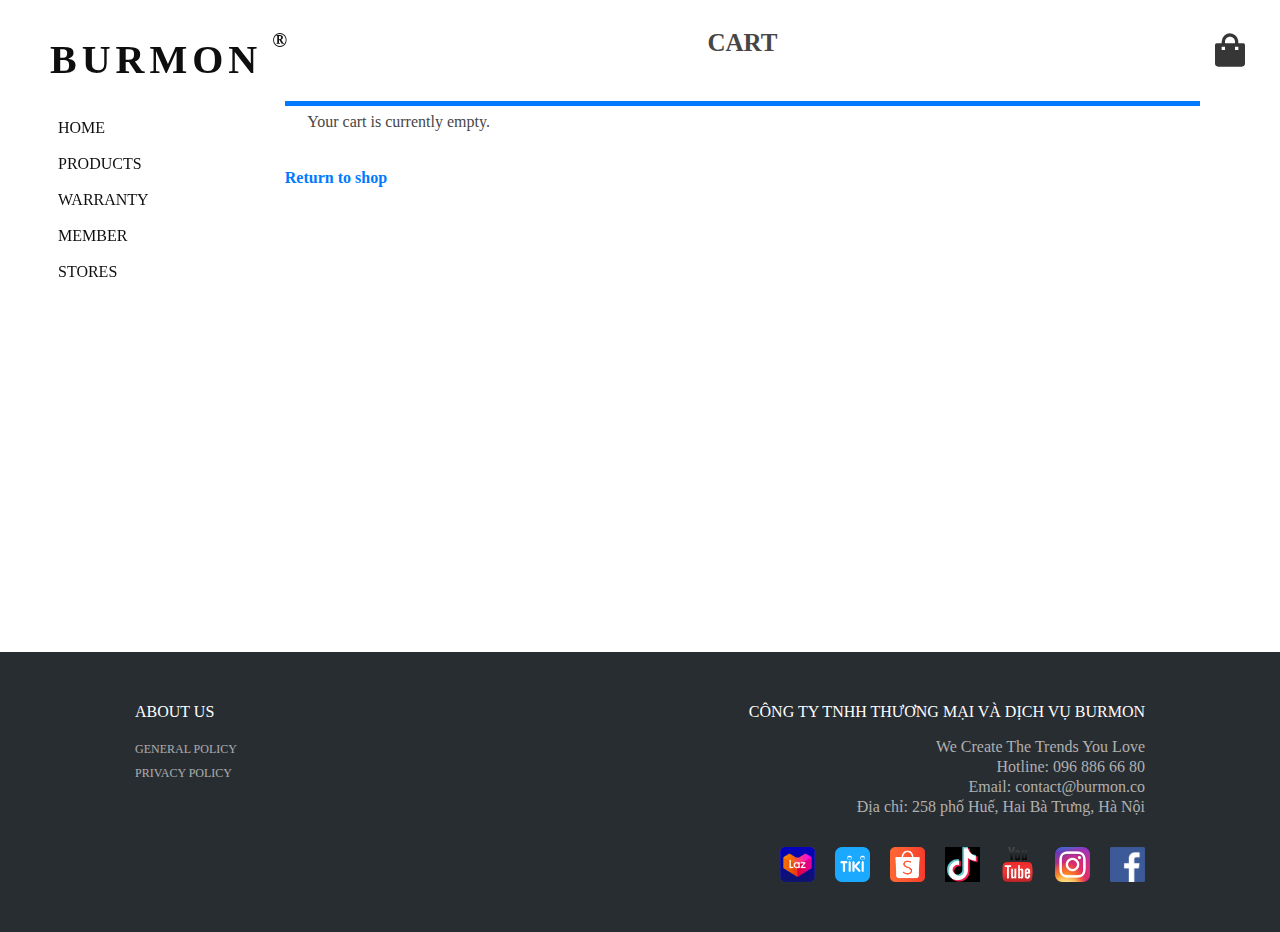
<file: cart.html>
<!DOCTYPE html>
<html lang="en">
  <head>
    <meta charset="UTF-8" />
    <meta http-equiv="X-UA-Compatible" content="IE=edge" />
    <meta name="viewport" content="width=device-width, initial-scale=1.0" />
    <title>MT Shop</title>
    <link rel="icon" type="image/x-icon" href="./images/favicon.jpg" />

    <link rel="stylesheet" href="./scss/style.css" />
    <link rel="stylesheet" href="./scss/style.css.map" />
  </head>
  <body>
    <section class="stores-wrapper">
      <div class="menu-wrapper">
        <div class="logo">
          <a href="./index.html">BURMON</a>
          <sup>®</sup>
        </div>
        <div class="nav-wrapper">
          <ul class="menu">
            <li>
              <a href="./index.html">HOME</a>
            </li>
            <li>
              <a class="btn-product" href="#">PRODUCTS</a>
              <div id="collection">
                <a href="./collection.html">ALL COLLECTION</a>
                <a href="./jogger.html">Jogger</a>
              </div>
            </li>
            <li>
              <a href="./warranty.html">WARRANTY</a>
            </li>
            <li>
              <a href="./member.html">MEMBER</a>
            </li>
            <li>
              <a href="/stores.html">STORES</a>
            </li>
          </ul>
        </div>
      </div>
      <div class="address-wrapper">
        <div class="info-address">
          <h1>CART</h1>
        </div>
        <div class="content-wrapper">
          <div class="cart-block">
            <p>Your cart is currently empty.</p>
            <a href="./index.html"> Return to shop </a>
          </div>
        </div>
      </div>
      <div class="cart">
        <svg
          xmlns="http://www.w3.org/2000/svg"
          width="24"
          height="24"
          viewBox="0 0 24 24"
          style="fill: rgb(54, 54, 54)"
        >
          <path
            d="M5 22h14a2 2 0 0 0 2-2V9a1 1 0 0 0-1-1h-3v-.777c0-2.609-1.903-4.945-4.5-5.198A5.005 5.005 0 0 0 7 7v1H4a1 1 0 0 0-1 1v11a2 2 0 0 0 2 2zm12-12v2h-2v-2h2zM9 7c0-1.654 1.346-3 3-3s3 1.346 3 3v1H9V7zm-2 3h2v2H7v-2z"
          ></path>
        </svg>
      </div>
    </section>

    <footer>
      <div class="footer-wrapper">
        <div class="container">
          <div class="about-block">
            <h3>ABOUT US</h3>
            <div class="menu-footer">
              <ul>
                <li><a href="#"> GENERAL POLICY </a></li>
                <li><a href="#"> PRIVACY POLICY </a></li>
              </ul>
            </div>
          </div>
          <div class="info-block">
            <h3>CÔNG TY TNHH THƯƠNG MẠI VÀ DỊCH VỤ BURMON</h3>
            <p>We Create The Trends You Love</p>
            <p>
              Hotline: 096 886 66 80 <br />
              Email: contact@burmon.co <br />
              Địa chỉ: 258 phố Huế, Hai Bà Trưng, Hà Nội
            </p>
            <div class="icon-wrapper">
              <a
                href="https://www.lazada.vn/?creation=20-06-2019-REBRANDETA02-VN&exlaz=d_1:mm_150050845_51350203_2010350203::11:16495529661!138019133470!lazada!e!kwd-19342147066!c!!!!621264763833!&gclid=CjwKCAiAuaKfBhBtEiwAht6H72acQqCZNlpxkCqWEcDEKO0Pzk7b2tu8mrng30mP7V0JXxYRLQtjCxoC6VcQAvD_BwE"
              >
                <img src="./images/icon-lazada.png" alt="" />
              </a>
              <a href="https://tiki.vn/">
                <img src="./images/icon-tiki.png" alt="" />
              </a>
              <a href="https://shopee.vn/">
                <img src="./images/icon-shopee.png" alt="" />
              </a>
              <a href="https://www.tiktok.com/">
                <img src="./images/icon-tiktok.png" alt="" />
              </a>
              <a href="https://www.youtube.com/">
                <img src="./images/icon-youtube.png" alt="" />
              </a>
              <a href="https://www.instagram.com/">
                <img src="./images/icon-instagram.png" alt="" />
              </a>
              <a href="https://www.facebook.com/">
                <img src="./images/icon-facebook.png" alt="" />
              </a>
            </div>
          </div>
        </div>
      </div>
    </footer>
    <script>
      // CODE FOR DROPDOWN MENU
      let menu = document.querySelector("#collection");
      let btnmenu = document.querySelector(".btn-product");
      btnmenu.onclick = function () {
        menu.classList.toggle("active");
      };
    </script>
  </body>
</html>
</file>
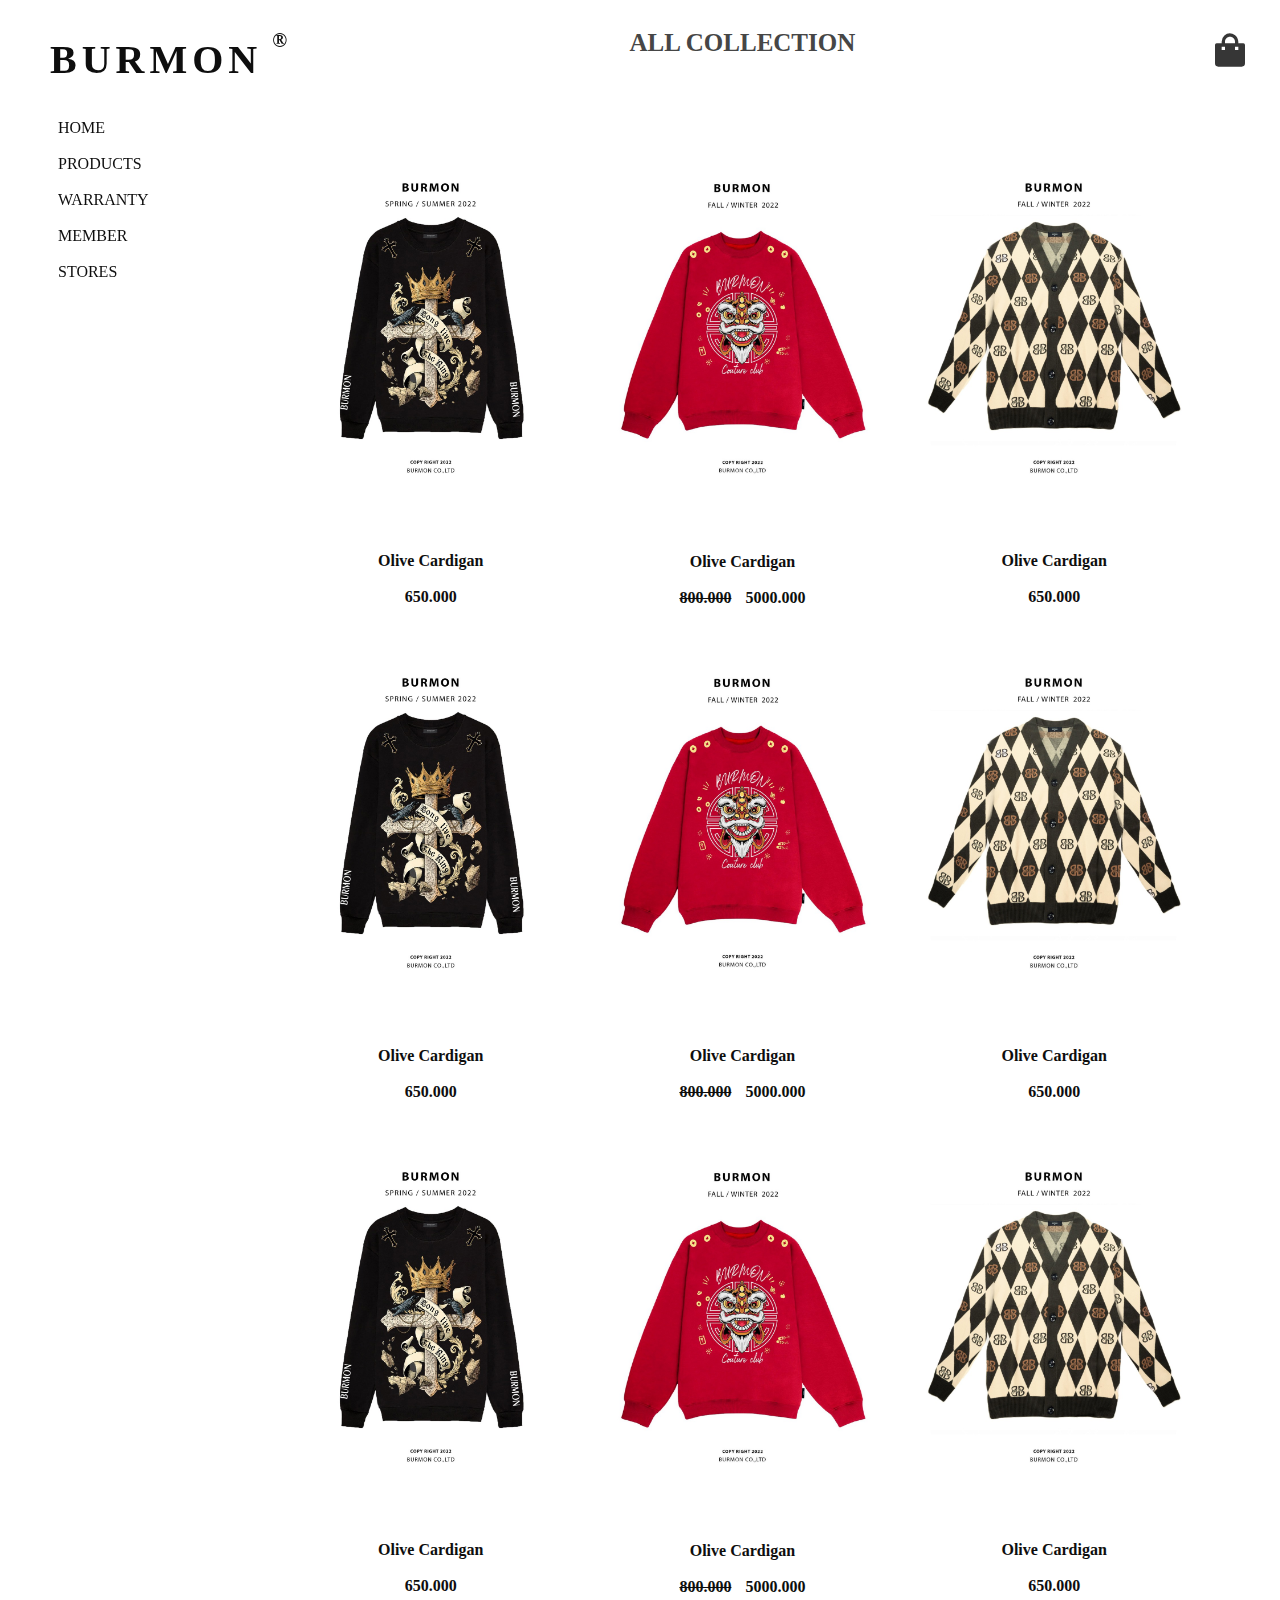
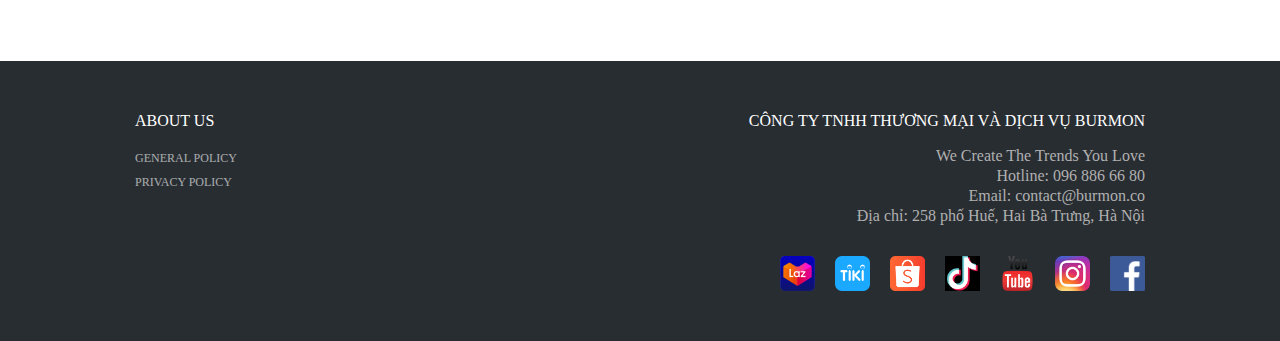
<file: collection.html>
<!DOCTYPE html>
<html lang="en">
  <head>
    <meta charset="UTF-8" />
    <meta http-equiv="X-UA-Compatible" content="IE=edge" />
    <meta name="viewport" content="width=device-width, initial-scale=1.0" />
    <title>MT Shop</title>
    <link rel="icon" type="image/x-icon" href="./images/favicon.jpg" />

    <link rel="stylesheet" href="./scss/style.css" />
    <link rel="stylesheet" href="./scss/style.css.map" />
  </head>
  <body>
    <section class="stores-wrapper">
      <div class="menu-wrapper">
        <div class="logo">
          <a href="./index.html">BURMON</a>
          <sup>®</sup>
        </div>
        <div class="nav-wrapper">
          <ul class="menu">
            <li>
              <a href="./index.html">HOME</a>
            </li>
            <li>
              <a class="btn-product" href="#">PRODUCTS</a>
              <div id="collection">
                <a href="./collection.html">ALL COLLECTION</a>
                <a href="./jogger.html">Jogger</a>
              </div>
            </li>
            <li>
              <a href="./warranty.html">WARRANTY</a>
            </li>
            <li>
              <a href="./member.html">MEMBER</a>
            </li>
            <li>
              <a href="/stores.html">STORES</a>
            </li>
          </ul>
        </div>
      </div>
      <div class="address-wrapper">
        <div class="info-address">
          <h1>ALL COLLECTION</h1>
        </div>
        <div class="content-wrapper">
          <section class="product-wrapper">
            <div class="product-item">
              <a href="./detail-product.html" class="item">
                <img src="./images/item-1.jpg" alt="" />
                <h1>Olive Cardigan</h1>
                <h1>650.000</h1>
              </a>
              <a href="./detail-product.html" class="item">
                <img src="./images/item-2.jpg" alt="" />
                <h1>Olive Cardigan</h1>
                <h1><span>800.000</span> 5000.000</h1>
              </a>
              <a href="./detail-product.html" class="item">
                <img src="./images/item-3.jpg" alt="" />
                <h1>Olive Cardigan</h1>
                <h1>650.000</h1>
              </a>
              <a href="./detail-product.html" class="item">
                <img src="./images/item-1.jpg" alt="" />
                <h1>Olive Cardigan</h1>
                <h1>650.000</h1>
              </a>
              <a href="./detail-product.html" class="item">
                <img src="./images/item-2.jpg" alt="" />
                <h1>Olive Cardigan</h1>
                <h1><span>800.000</span> 5000.000</h1>
              </a>
              <a href="./detail-product.html" class="item">
                <img src="./images/item-3.jpg" alt="" />
                <h1>Olive Cardigan</h1>
                <h1>650.000</h1>
              </a>
              <a href="./detail-product.html" class="item">
                <img src="./images/item-1.jpg" alt="" />
                <h1>Olive Cardigan</h1>
                <h1>650.000</h1>
              </a>
              <a href="./detail-product.html" class="item">
                <img src="./images/item-2.jpg" alt="" />
                <h1>Olive Cardigan</h1>
                <h1><span>800.000</span> 5000.000</h1>
              </a>
              <a href="./detail-product.html" class="item">
                <img src="./images/item-3.jpg" alt="" />
                <h1>Olive Cardigan</h1>
                <h1>650.000</h1>
              </a>
            </div>
          </section>
        </div>
      </div>
      <a href="./cart.html" class="cart">
        <svg
          xmlns="http://www.w3.org/2000/svg"
          width="24"
          height="24"
          viewBox="0 0 24 24"
          style="fill: rgb(54, 54, 54)"
        >
          <path
            d="M5 22h14a2 2 0 0 0 2-2V9a1 1 0 0 0-1-1h-3v-.777c0-2.609-1.903-4.945-4.5-5.198A5.005 5.005 0 0 0 7 7v1H4a1 1 0 0 0-1 1v11a2 2 0 0 0 2 2zm12-12v2h-2v-2h2zM9 7c0-1.654 1.346-3 3-3s3 1.346 3 3v1H9V7zm-2 3h2v2H7v-2z"
          ></path>
        </svg>
      </a>
    </section>

    <footer>
      <div class="footer-wrapper">
        <div class="container">
          <div class="about-block">
            <h3>ABOUT US</h3>
            <div class="menu-footer">
              <ul>
                <li><a href="#"> GENERAL POLICY </a></li>
                <li><a href="#"> PRIVACY POLICY </a></li>
              </ul>
            </div>
          </div>
          <div class="info-block">
            <h3>CÔNG TY TNHH THƯƠNG MẠI VÀ DỊCH VỤ BURMON</h3>
            <p>We Create The Trends You Love</p>
            <p>
              Hotline: 096 886 66 80 <br />
              Email: contact@burmon.co <br />
              Địa chỉ: 258 phố Huế, Hai Bà Trưng, Hà Nội
            </p>
            <div class="icon-wrapper">
              <a
                href="https://www.lazada.vn/?creation=20-06-2019-REBRANDETA02-VN&exlaz=d_1:mm_150050845_51350203_2010350203::11:16495529661!138019133470!lazada!e!kwd-19342147066!c!!!!621264763833!&gclid=CjwKCAiAuaKfBhBtEiwAht6H72acQqCZNlpxkCqWEcDEKO0Pzk7b2tu8mrng30mP7V0JXxYRLQtjCxoC6VcQAvD_BwE"
              >
                <img src="./images/icon-lazada.png" alt="" />
              </a>
              <a href="https://tiki.vn/">
                <img src="./images/icon-tiki.png" alt="" />
              </a>
              <a href="https://shopee.vn/">
                <img src="./images/icon-shopee.png" alt="" />
              </a>
              <a href="https://www.tiktok.com/">
                <img src="./images/icon-tiktok.png" alt="" />
              </a>
              <a href="https://www.youtube.com/">
                <img src="./images/icon-youtube.png" alt="" />
              </a>
              <a href="https://www.instagram.com/">
                <img src="./images/icon-instagram.png" alt="" />
              </a>
              <a href="https://www.facebook.com/">
                <img src="./images/icon-facebook.png" alt="" />
              </a>
            </div>
          </div>
        </div>
      </div>
    </footer>
    <script>
      // CODE FOR DROPDOWN MENU
      let menu = document.querySelector("#collection");
      let btnmenu = document.querySelector(".btn-product");
      btnmenu.onclick = function () {
        menu.classList.toggle("active");
      };
    </script>
  </body>
</html>
</file>
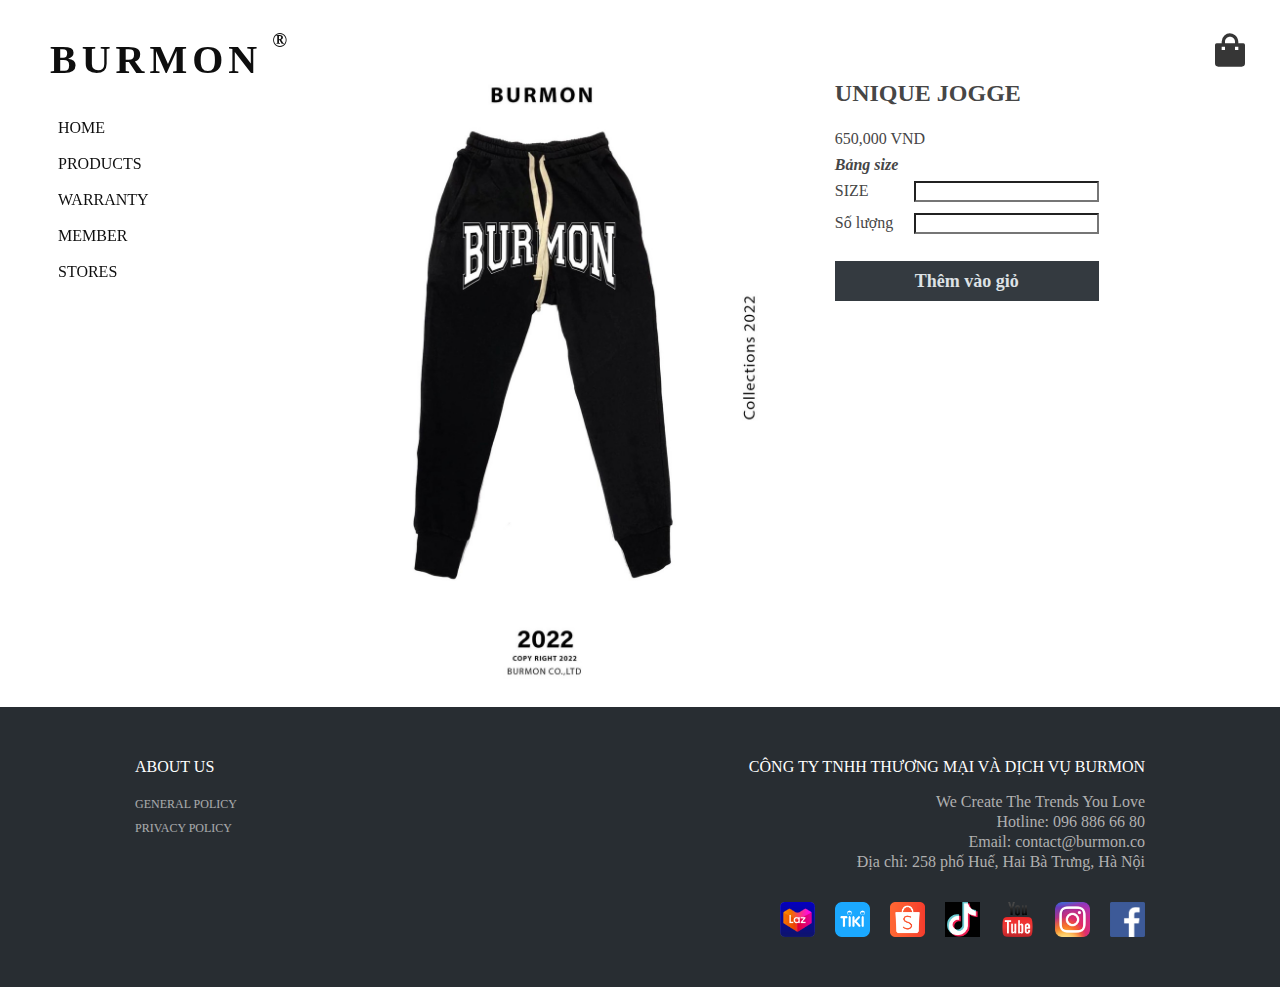
<file: detail-product.html>
<!DOCTYPE html>
<html lang="en">
  <head>
    <meta charset="UTF-8" />
    <meta http-equiv="X-UA-Compatible" content="IE=edge" />
    <link rel="icon" type="image/x-icon" href="./images/favicon.jpg" />
    <meta name="viewport" content="width=device-width, initial-scale=1.0" />
    <title>MT Shop</title>

    <link rel="stylesheet" href="./scss/style.css" />
    <link rel="stylesheet" href="./scss/style.css.map" />
  </head>
  <body>
    <section class="stores-wrapper">
      <div class="menu-wrapper">
        <div class="logo">
          <a href="./index.html">BURMON</a>
          <sup>®</sup>
        </div>
        <div class="nav-wrapper">
          <ul class="menu">
            <li>
              <a href="./index.html">HOME</a>
            </li>
            <li>
              <a class="btn-product" href="#">PRODUCTS</a>
              <div id="collection">
                <a href="./collection.html">ALL COLLECTION</a>
                <a href="./jogger.html">Jogger</a>
              </div>
            </li>
            <li>
              <a href="./warranty.html">WARRANTY</a>
            </li>
            <li>
              <a href="./member.html">MEMBER</a>
            </li>
            <li>
              <a href="/stores.html">STORES</a>
            </li>
          </ul>
        </div>
      </div>
      <div class="address-wrapper">
        <div class="detail-wrapper">
          <div class="img-wrapper">
            <img src="./images/detail-product.jpg" alt="" />
          </div>

          <div class="info-product">
            <h1>UNIQUE JOGGE</h1>
            <p>650,000 VND</p>
            <span>Bảng size</span>
            <div class="size-wrapper">
              <p>SIZE</p>
              <input class="w3-input" type="text" />
            </div>
            <div class="quantity-wrapper">
              <p>Số lượng</p>
              <input class="w3-input" type="text" />
            </div>

            <a href="#">Thêm vào giỏ</a>
          </div>
        </div>
      </div>
      <a href="./cart.html" class="cart">
        <svg
          xmlns="http://www.w3.org/2000/svg"
          width="24"
          height="24"
          viewBox="0 0 24 24"
          style="fill: rgb(54, 54, 54)"
        >
          <path
            d="M5 22h14a2 2 0 0 0 2-2V9a1 1 0 0 0-1-1h-3v-.777c0-2.609-1.903-4.945-4.5-5.198A5.005 5.005 0 0 0 7 7v1H4a1 1 0 0 0-1 1v11a2 2 0 0 0 2 2zm12-12v2h-2v-2h2zM9 7c0-1.654 1.346-3 3-3s3 1.346 3 3v1H9V7zm-2 3h2v2H7v-2z"
          ></path>
        </svg>
      </a>
    </section>

    <footer>
      <div class="footer-wrapper">
        <div class="container">
          <div class="about-block">
            <h3>ABOUT US</h3>
            <div class="menu-footer">
              <ul>
                <li><a href="#"> GENERAL POLICY </a></li>
                <li><a href="#"> PRIVACY POLICY </a></li>
              </ul>
            </div>
          </div>
          <div class="info-block">
            <h3>CÔNG TY TNHH THƯƠNG MẠI VÀ DỊCH VỤ BURMON</h3>
            <p>We Create The Trends You Love</p>
            <p>
              Hotline: 096 886 66 80 <br />
              Email: contact@burmon.co <br />
              Địa chỉ: 258 phố Huế, Hai Bà Trưng, Hà Nội
            </p>
            <div class="icon-wrapper">
              <a
                href="https://www.lazada.vn/?creation=20-06-2019-REBRANDETA02-VN&exlaz=d_1:mm_150050845_51350203_2010350203::11:16495529661!138019133470!lazada!e!kwd-19342147066!c!!!!621264763833!&gclid=CjwKCAiAuaKfBhBtEiwAht6H72acQqCZNlpxkCqWEcDEKO0Pzk7b2tu8mrng30mP7V0JXxYRLQtjCxoC6VcQAvD_BwE"
              >
                <img src="./images/icon-lazada.png" alt="" />
              </a>
              <a href="https://tiki.vn/">
                <img src="./images/icon-tiki.png" alt="" />
              </a>
              <a href="https://shopee.vn/">
                <img src="./images/icon-shopee.png" alt="" />
              </a>
              <a href="https://www.tiktok.com/">
                <img src="./images/icon-tiktok.png" alt="" />
              </a>
              <a href="https://www.youtube.com/">
                <img src="./images/icon-youtube.png" alt="" />
              </a>
              <a href="https://www.instagram.com/">
                <img src="./images/icon-instagram.png" alt="" />
              </a>
              <a href="https://www.facebook.com/">
                <img src="./images/icon-facebook.png" alt="" />
              </a>
            </div>
          </div>
        </div>
      </div>
    </footer>
    <script>
      // CODE FOR DROPDOWN MENU
      let menu = document.querySelector("#collection");
      let btnmenu = document.querySelector(".btn-product");
      btnmenu.onclick = function () {
        menu.classList.toggle("active");
      };
    </script>
  </body>
</html>
</file>
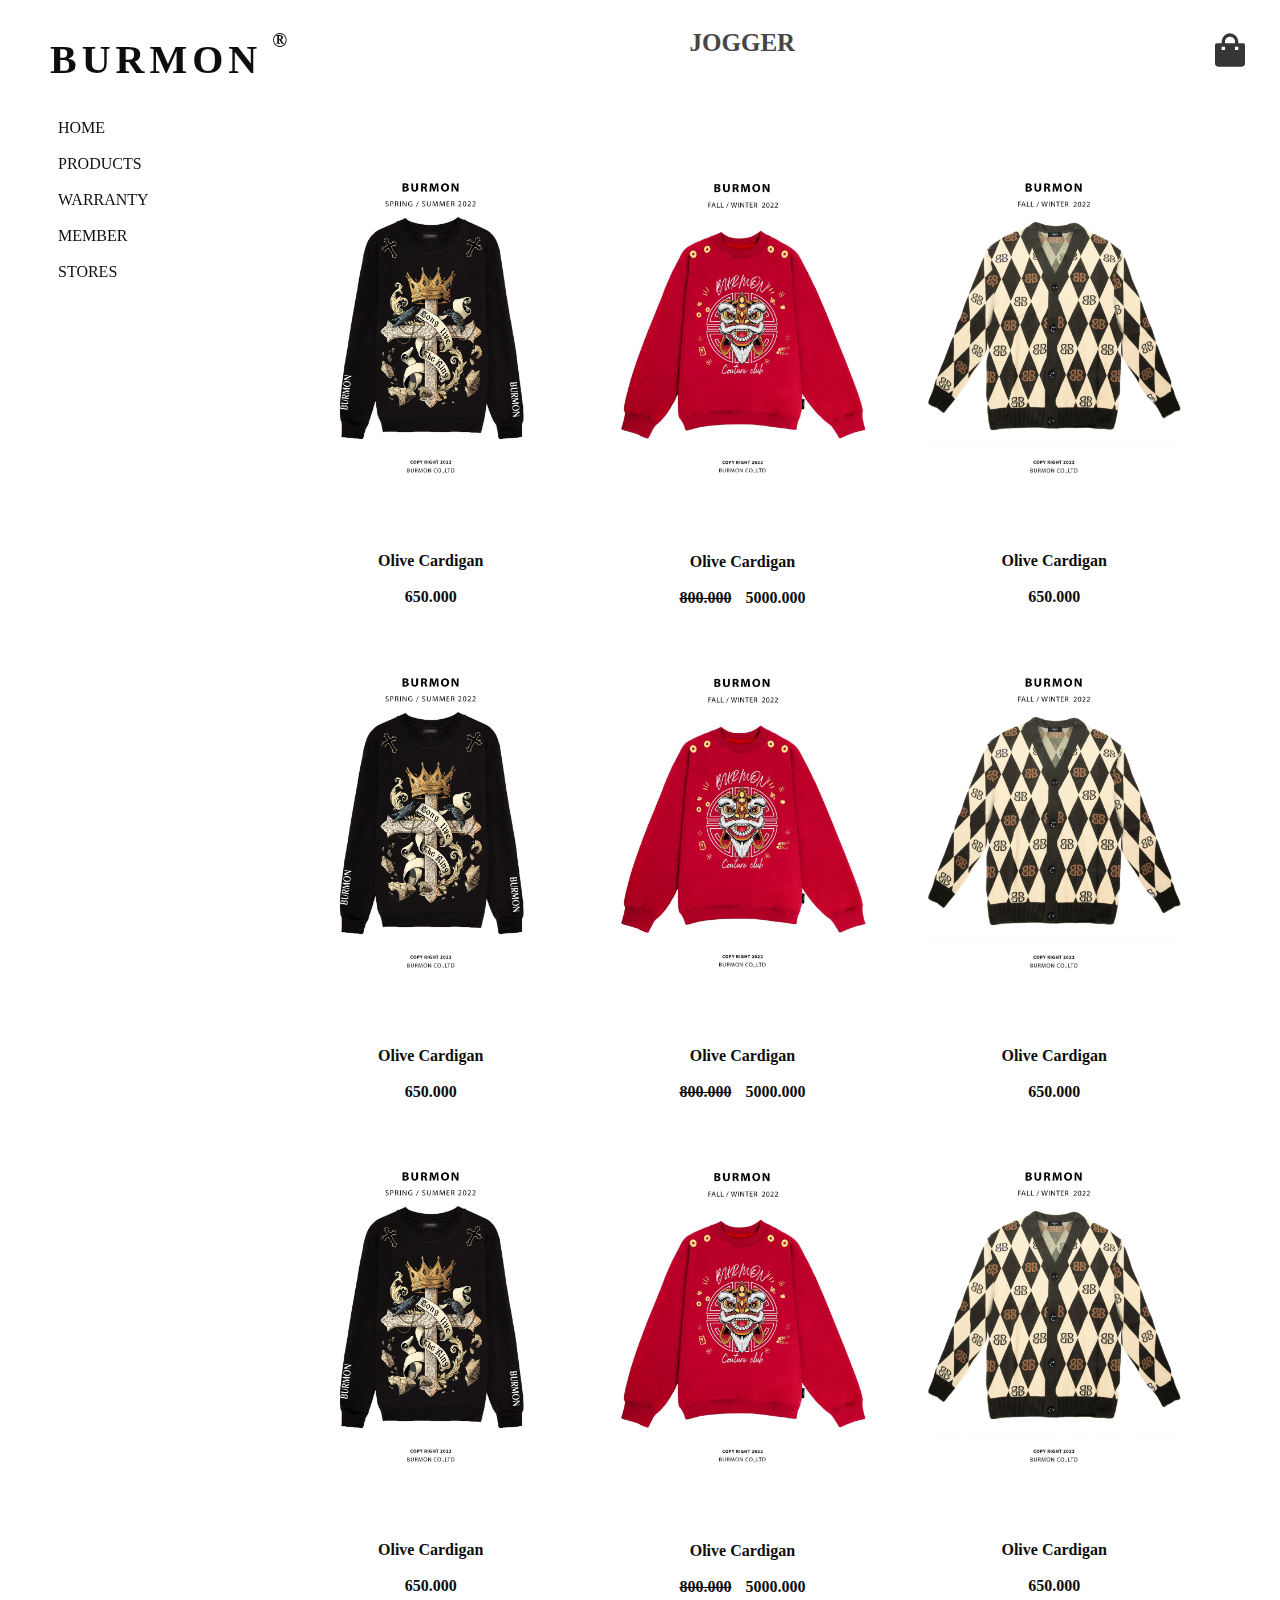
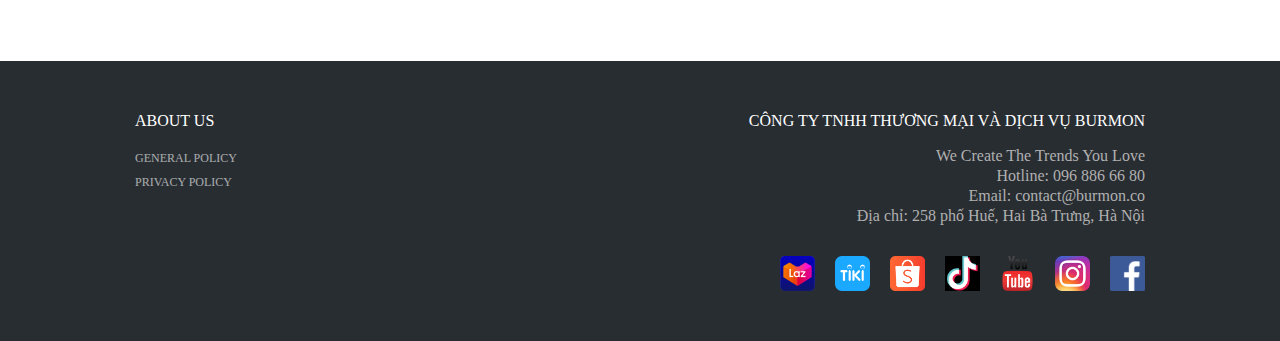
<file: jogger.html>
<!DOCTYPE html>
<html lang="en">
  <head>
    <meta charset="UTF-8" />
    <meta http-equiv="X-UA-Compatible" content="IE=edge" />
    <meta name="viewport" content="width=device-width, initial-scale=1.0" />
    <title>MT Shop</title>
    <link rel="icon" type="image/x-icon" href="./images/favicon.jpg" />

    <link rel="stylesheet" href="./scss/style.css" />
    <link rel="stylesheet" href="./scss/style.css.map" />
  </head>
  <body>
    <section class="stores-wrapper">
      <div class="menu-wrapper">
        <div class="logo">
          <a href="./index.html">BURMON</a>
          <sup>®</sup>
        </div>
        <div class="nav-wrapper">
          <ul class="menu">
            <li>
              <a href="./index.html">HOME</a>
            </li>
            <li>
              <a class="btn-product" href="#">PRODUCTS</a>
              <div id="collection">
                <a href="./collection.html">ALL COLLECTION</a>
                <a href="./jogger.html">Jogger</a>
              </div>
            </li>
            <li>
              <a href="./warranty.html">WARRANTY</a>
            </li>
            <li>
              <a href="./member.html">MEMBER</a>
            </li>
            <li>
              <a href="/stores.html">STORES</a>
            </li>
          </ul>
        </div>
      </div>
      <div class="address-wrapper">
        <div class="info-address">
          <h1>JOGGER</h1>
        </div>
        <div class="content-wrapper">
          <section class="product-wrapper">
            <div class="product-item">
              <a href="./detail-product.html" class="item">
                <img src="./images/item-1.jpg" alt="" />
                <h1>Olive Cardigan</h1>
                <h1>650.000</h1>
              </a>
              <a href="./detail-product.html" class="item">
                <img src="./images/item-2.jpg" alt="" />
                <h1>Olive Cardigan</h1>
                <h1><span>800.000</span> 5000.000</h1>
              </a>
              <a href="./detail-product.html" class="item">
                <img src="./images/item-3.jpg" alt="" />
                <h1>Olive Cardigan</h1>
                <h1>650.000</h1>
              </a>
              <a href="./detail-product.html" class="item">
                <img src="./images/item-1.jpg" alt="" />
                <h1>Olive Cardigan</h1>
                <h1>650.000</h1>
              </a>
              <a href="./detail-product.html" class="item">
                <img src="./images/item-2.jpg" alt="" />
                <h1>Olive Cardigan</h1>
                <h1><span>800.000</span> 5000.000</h1>
              </a>
              <a href="./detail-product.html" class="item">
                <img src="./images/item-3.jpg" alt="" />
                <h1>Olive Cardigan</h1>
                <h1>650.000</h1>
              </a>
              <a href="./detail-product.html" class="item">
                <img src="./images/item-1.jpg" alt="" />
                <h1>Olive Cardigan</h1>
                <h1>650.000</h1>
              </a>
              <a href="./detail-product.html" class="item">
                <img src="./images/item-2.jpg" alt="" />
                <h1>Olive Cardigan</h1>
                <h1><span>800.000</span> 5000.000</h1>
              </a>
              <a href="./detail-product.html" class="item">
                <img src="./images/item-3.jpg" alt="" />
                <h1>Olive Cardigan</h1>
                <h1>650.000</h1>
              </a>
            </div>
          </section>
        </div>
      </div>
      <a href="./cart.html" class="cart">
        <svg
          xmlns="http://www.w3.org/2000/svg"
          width="24"
          height="24"
          viewBox="0 0 24 24"
          style="fill: rgb(54, 54, 54)"
        >
          <path
            d="M5 22h14a2 2 0 0 0 2-2V9a1 1 0 0 0-1-1h-3v-.777c0-2.609-1.903-4.945-4.5-5.198A5.005 5.005 0 0 0 7 7v1H4a1 1 0 0 0-1 1v11a2 2 0 0 0 2 2zm12-12v2h-2v-2h2zM9 7c0-1.654 1.346-3 3-3s3 1.346 3 3v1H9V7zm-2 3h2v2H7v-2z"
          ></path>
        </svg>
      </a>
    </section>

    <footer>
      <div class="footer-wrapper">
        <div class="container">
          <div class="about-block">
            <h3>ABOUT US</h3>
            <div class="menu-footer">
              <ul>
                <li><a href="#"> GENERAL POLICY </a></li>
                <li><a href="#"> PRIVACY POLICY </a></li>
              </ul>
            </div>
          </div>
          <div class="info-block">
            <h3>CÔNG TY TNHH THƯƠNG MẠI VÀ DỊCH VỤ BURMON</h3>
            <p>We Create The Trends You Love</p>
            <p>
              Hotline: 096 886 66 80 <br />
              Email: contact@burmon.co <br />
              Địa chỉ: 258 phố Huế, Hai Bà Trưng, Hà Nội
            </p>
            <div class="icon-wrapper">
              <a
                href="https://www.lazada.vn/?creation=20-06-2019-REBRANDETA02-VN&exlaz=d_1:mm_150050845_51350203_2010350203::11:16495529661!138019133470!lazada!e!kwd-19342147066!c!!!!621264763833!&gclid=CjwKCAiAuaKfBhBtEiwAht6H72acQqCZNlpxkCqWEcDEKO0Pzk7b2tu8mrng30mP7V0JXxYRLQtjCxoC6VcQAvD_BwE"
              >
                <img src="./images/icon-lazada.png" alt="" />
              </a>
              <a href="https://tiki.vn/">
                <img src="./images/icon-tiki.png" alt="" />
              </a>
              <a href="https://shopee.vn/">
                <img src="./images/icon-shopee.png" alt="" />
              </a>
              <a href="https://www.tiktok.com/">
                <img src="./images/icon-tiktok.png" alt="" />
              </a>
              <a href="https://www.youtube.com/">
                <img src="./images/icon-youtube.png" alt="" />
              </a>
              <a href="https://www.instagram.com/">
                <img src="./images/icon-instagram.png" alt="" />
              </a>
              <a href="https://www.facebook.com/">
                <img src="./images/icon-facebook.png" alt="" />
              </a>
            </div>
          </div>
        </div>
      </div>
    </footer>
    <script>
      // CODE FOR DROPDOWN MENU
      let menu = document.querySelector("#collection");
      let btnmenu = document.querySelector(".btn-product");
      btnmenu.onclick = function () {
        menu.classList.toggle("active");
      };
    </script>
  </body>
</html>
</file>
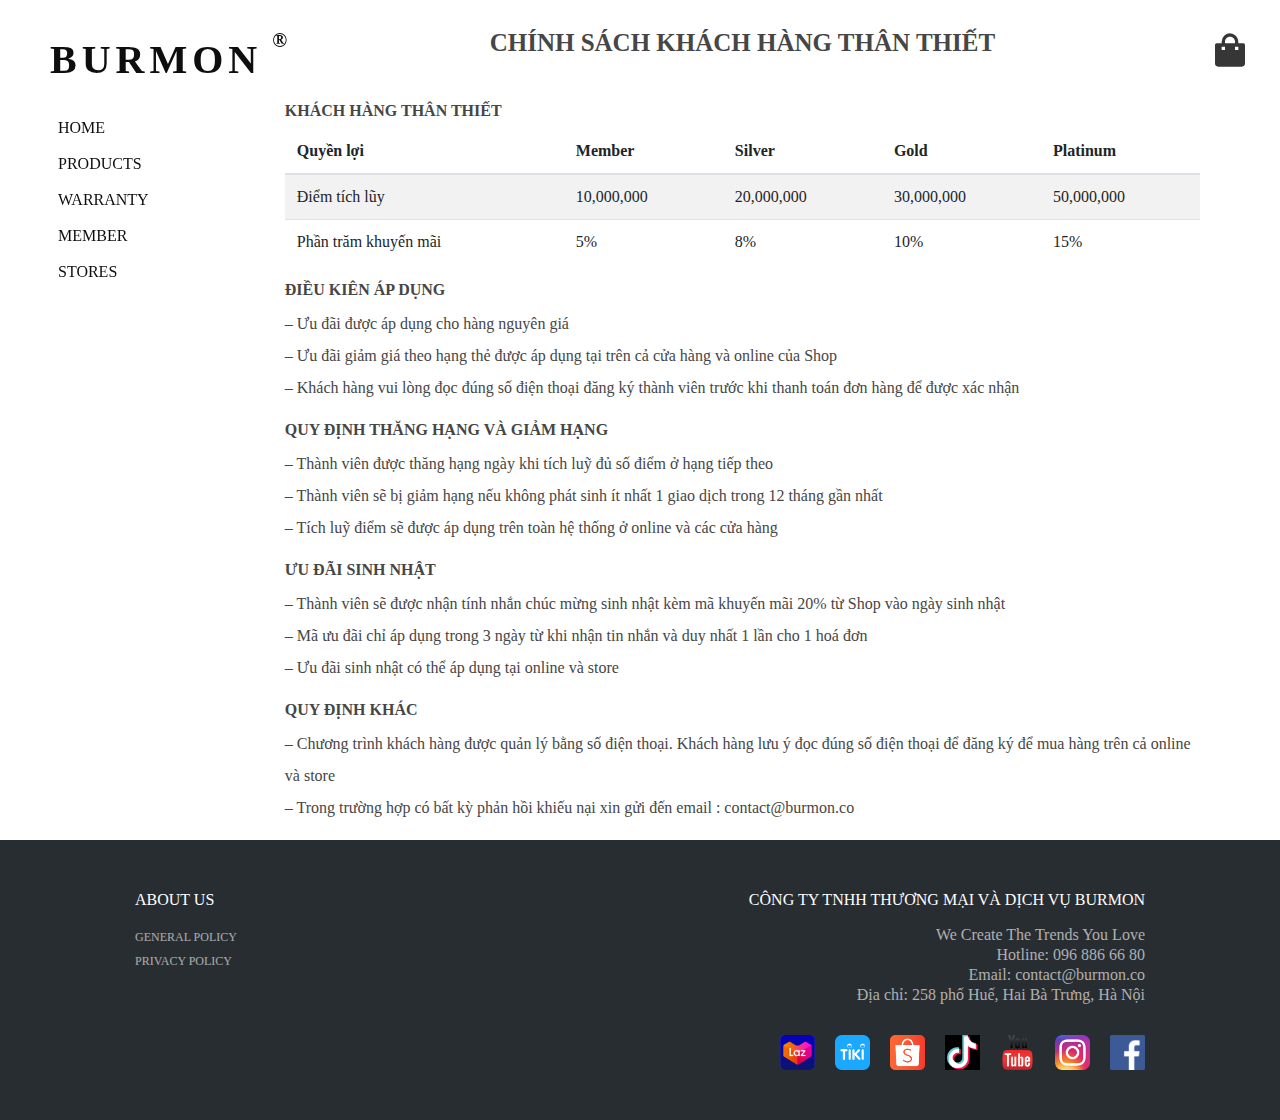
<file: member.html>
<!DOCTYPE html>
<html lang="en">
  <head>
    <meta charset="UTF-8" />
    <meta http-equiv="X-UA-Compatible" content="IE=edge" />
    <meta name="viewport" content="width=device-width, initial-scale=1.0" />
    <title>MT Shop</title>
    <link rel="icon" type="image/x-icon" href="./images/favicon.jpg" />

    <link rel="stylesheet" href="./scss/style.css" />
    <link rel="stylesheet" href="./scss/style.css.map" />
  </head>
  <body>
    <section class="stores-wrapper">
      <div class="menu-wrapper">
        <div class="logo">
          <a href="./index.html">BURMON</a>
          <sup>®</sup>
        </div>
        <div class="nav-wrapper">
          <ul class="menu">
            <li>
              <a href="./index.html">HOME</a>
            </li>
            <li>
              <a class="btn-product" href="#">PRODUCTS</a>
              <div id="collection">
                <a href="./collection.html">ALL COLLECTION</a>
                <a href="./jogger.html">Jogger</a>
              </div>
            </li>
            <li>
              <a href="./warranty.html">WARRANTY</a>
            </li>
            <li>
              <a href="./member.html">MEMBER</a>
            </li>
            <li>
              <a href="/stores.html">STORES</a>
            </li>
          </ul>
        </div>
      </div>
      <div class="address-wrapper">
        <div class="info-address">
          <h1>CHÍNH SÁCH KHÁCH HÀNG THÂN THIẾT</h1>
        </div>
        <div class="content-wrapper">
          <h1>KHÁCH HÀNG THÂN THIẾT</h1>
          <div class="table">
            <table class="table table-striped">
              <thead>
                <tr>
                  <th>Quyền lợi</th>
                  <th>Member</th>
                  <th>Silver</th>
                  <th>Gold</th>
                  <th>Platinum</th>
                </tr>
              </thead>
              <tbody>
                <tr>
                  <td>Điểm tích lũy</td>
                  <td>10,000,000</td>
                  <td>20,000,000</td>
                  <td>30,000,000</td>
                  <td>50,000,000</td>
                </tr>
                <tr>
                  <td>Phần trăm khuyến mãi</td>
                  <td>5%</td>
                  <td>8%</td>
                  <td>10%</td>
                  <td>15%</td>
                </tr>
              </tbody>
            </table>
          </div>
          <h1>ĐIỀU KIÊN ÁP DỤNG</h1>
          <p>
            – Ưu đãi được áp dụng cho hàng nguyên giá <br />
            – Ưu đãi giảm giá theo hạng thẻ được áp dụng tại trên cả cửa hàng và
            online của Shop <br />
            – Khách hàng vui lòng đọc đúng số điện thoại đăng ký thành viên
            trước khi thanh toán đơn hàng để được xác nhận
          </p>
          <h1>QUY ĐỊNH THĂNG HẠNG VÀ GIẢM HẠNG</h1>
          <p>
            – Thành viên được thăng hạng ngày khi tích luỹ đủ số điểm ở hạng
            tiếp theo <br />
            – Thành viên sẽ bị giảm hạng nếu không phát sinh ít nhất 1 giao dịch
            trong 12 tháng gần nhất <br />
            – Tích luỹ điểm sẽ được áp dụng trên toàn hệ thống ở online và các
            cửa hàng
          </p>
          <h1>ƯU ĐÃI SINH NHẬT</h1>
          <p>
            – Thành viên sẽ được nhận tính nhắn chúc mừng sinh nhật kèm mã
            khuyến mãi 20% từ Shop vào ngày sinh nhật <br />
            – Mã ưu đãi chỉ áp dụng trong 3 ngày từ khi nhận tin nhắn và duy
            nhất 1 lần cho 1 hoá đơn <br />
            – Ưu đãi sinh nhật có thể áp dụng tại online và store
          </p>
          <h1>QUY ĐỊNH KHÁC</h1>
          <p>
            – Chương trình khách hàng được quản lý bằng số điện thoại. Khách
            hàng lưu ý đọc đúng số điện thoại để đăng ký để mua hàng trên cả
            online và store <br />
            – Trong trường hợp có bất kỳ phản hồi khiếu nại xin gửi đến email :
            contact@burmon.co
          </p>
        </div>
      </div>
      <a href="./cart.html" class="cart">
        <svg
          xmlns="http://www.w3.org/2000/svg"
          width="24"
          height="24"
          viewBox="0 0 24 24"
          style="fill: rgb(54, 54, 54)"
        >
          <path
            d="M5 22h14a2 2 0 0 0 2-2V9a1 1 0 0 0-1-1h-3v-.777c0-2.609-1.903-4.945-4.5-5.198A5.005 5.005 0 0 0 7 7v1H4a1 1 0 0 0-1 1v11a2 2 0 0 0 2 2zm12-12v2h-2v-2h2zM9 7c0-1.654 1.346-3 3-3s3 1.346 3 3v1H9V7zm-2 3h2v2H7v-2z"
          ></path>
        </svg>
      </a>
    </section>

    <footer>
      <div class="footer-wrapper">
        <div class="container">
          <div class="about-block">
            <h3>ABOUT US</h3>
            <div class="menu-footer">
              <ul>
                <li><a href="#"> GENERAL POLICY </a></li>
                <li><a href="#"> PRIVACY POLICY </a></li>
              </ul>
            </div>
          </div>
          <div class="info-block">
            <h3>CÔNG TY TNHH THƯƠNG MẠI VÀ DỊCH VỤ BURMON</h3>
            <p>We Create The Trends You Love</p>
            <p>
              Hotline: 096 886 66 80 <br />
              Email: contact@burmon.co <br />
              Địa chỉ: 258 phố Huế, Hai Bà Trưng, Hà Nội
            </p>
            <div class="icon-wrapper">
              <a
                href="https://www.lazada.vn/?creation=20-06-2019-REBRANDETA02-VN&exlaz=d_1:mm_150050845_51350203_2010350203::11:16495529661!138019133470!lazada!e!kwd-19342147066!c!!!!621264763833!&gclid=CjwKCAiAuaKfBhBtEiwAht6H72acQqCZNlpxkCqWEcDEKO0Pzk7b2tu8mrng30mP7V0JXxYRLQtjCxoC6VcQAvD_BwE"
              >
                <img src="./images/icon-lazada.png" alt="" />
              </a>
              <a href="https://tiki.vn/">
                <img src="./images/icon-tiki.png" alt="" />
              </a>
              <a href="https://shopee.vn/">
                <img src="./images/icon-shopee.png" alt="" />
              </a>
              <a href="https://www.tiktok.com/">
                <img src="./images/icon-tiktok.png" alt="" />
              </a>
              <a href="https://www.youtube.com/">
                <img src="./images/icon-youtube.png" alt="" />
              </a>
              <a href="https://www.instagram.com/">
                <img src="./images/icon-instagram.png" alt="" />
              </a>
              <a href="https://www.facebook.com/">
                <img src="./images/icon-facebook.png" alt="" />
              </a>
            </div>
          </div>
        </div>
      </div>
    </footer>
    <script>
      // CODE FOR DROPDOWN MENU
      let menu = document.querySelector("#collection");
      let btnmenu = document.querySelector(".btn-product");
      btnmenu.onclick = function () {
        menu.classList.toggle("active");
      };
    </script>
  </body>
</html>
</file>
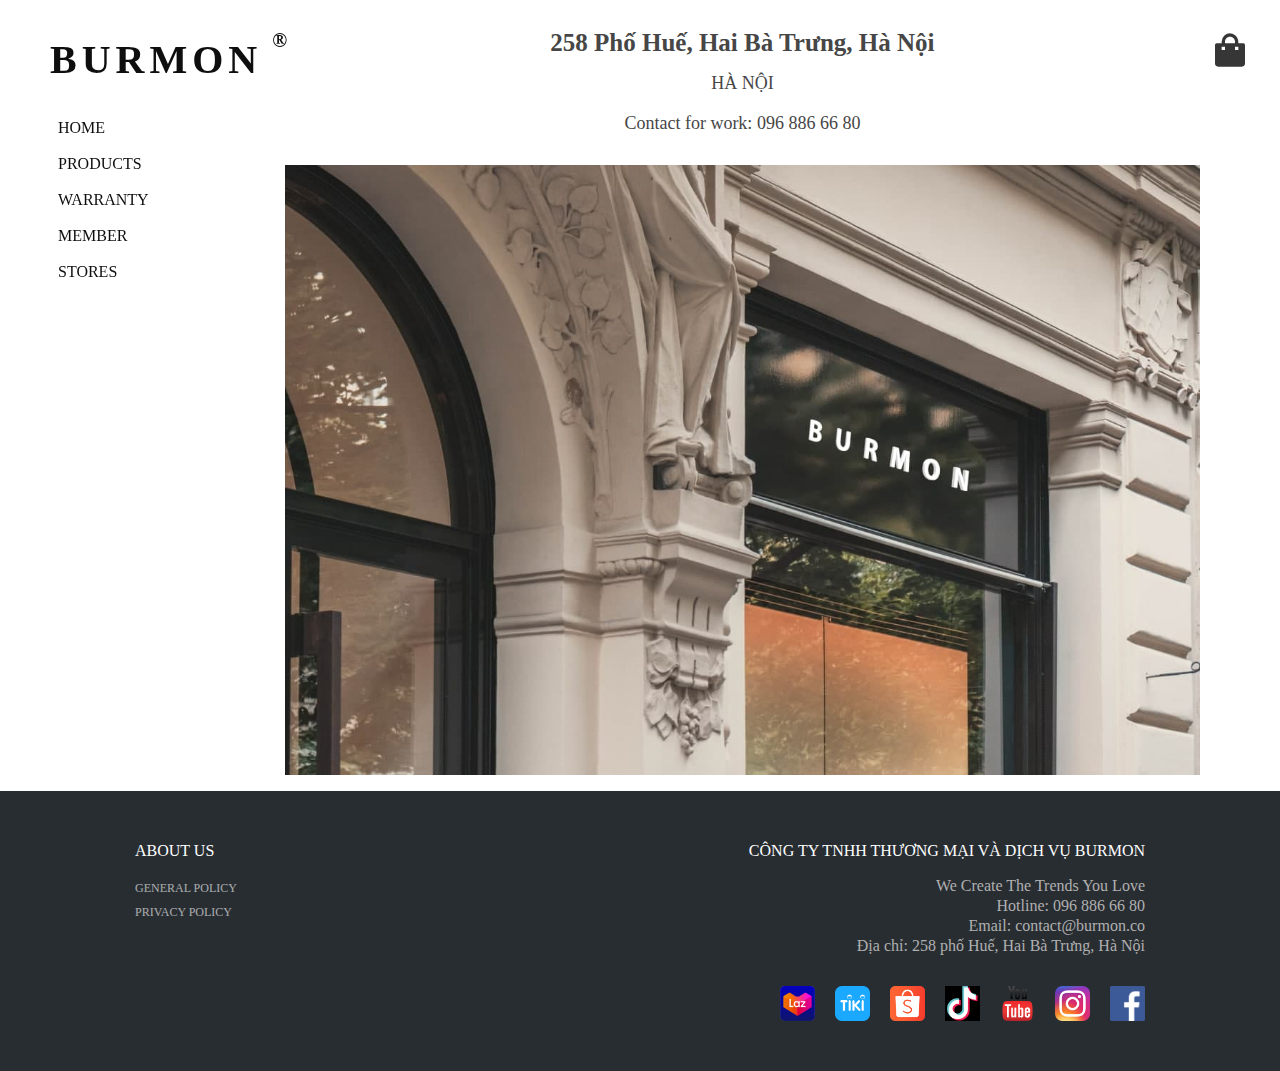
<file: stores.html>
<!DOCTYPE html>
<html lang="en">
  <head>
    <meta charset="UTF-8" />
    <meta http-equiv="X-UA-Compatible" content="IE=edge" />
    <meta name="viewport" content="width=device-width, initial-scale=1.0" />
    <title>MT Shop</title>
    <link rel="icon" type="image/x-icon" href="./images/favicon.jpg" />

    <link rel="stylesheet" href="./scss/style.css" />
    <link rel="stylesheet" href="./scss/style.css.map" />
  </head>
  <body>
    <section class="stores-wrapper">
      <div class="menu-wrapper">
        <div class="logo">
          <a href="./index.html">BURMON</a>
          <sup>®</sup>
        </div>
        <div class="nav-wrapper">
          <ul class="menu">
            <li>
              <a href="./index.html">HOME</a>
            </li>
            <li>
              <a class="btn-product" href="#">PRODUCTS</a>
              <div id="collection">
                <a href="./collection.html">ALL COLLECTION</a>
                <a href="./jogger.html">Jogger</a>
              </div>
            </li>
            <li>
              <a href="./warranty.html">WARRANTY</a>
            </li>
            <li>
              <a href="./member.html">MEMBER</a>
            </li>
            <li>
              <a href="/stores.html">STORES</a>
            </li>
          </ul>
        </div>
      </div>
      <div class="address-wrapper">
        <div class="info-address">
          <h1>258 Phố Huế, Hai Bà Trưng, Hà Nội</h1>
          <p>HÀ NỘI</p>
          <p>Contact for work: 096 886 66 80</p>
        </div>
        <div class="img-wrapper">
          <img src="./images/store.jpg" alt="" />
        </div>
      </div>
      <a href="./cart.html" class="cart">
        <svg
          xmlns="http://www.w3.org/2000/svg"
          width="24"
          height="24"
          viewBox="0 0 24 24"
          style="fill: rgb(54, 54, 54)"
        >
          <path
            d="M5 22h14a2 2 0 0 0 2-2V9a1 1 0 0 0-1-1h-3v-.777c0-2.609-1.903-4.945-4.5-5.198A5.005 5.005 0 0 0 7 7v1H4a1 1 0 0 0-1 1v11a2 2 0 0 0 2 2zm12-12v2h-2v-2h2zM9 7c0-1.654 1.346-3 3-3s3 1.346 3 3v1H9V7zm-2 3h2v2H7v-2z"
          ></path>
        </svg>
      </a>
    </section>

    <footer>
      <div class="footer-wrapper">
        <div class="container">
          <div class="about-block">
            <h3>ABOUT US</h3>
            <div class="menu-footer">
              <ul>
                <li><a href="#"> GENERAL POLICY </a></li>
                <li><a href="#"> PRIVACY POLICY </a></li>
              </ul>
            </div>
          </div>
          <div class="info-block">
            <h3>CÔNG TY TNHH THƯƠNG MẠI VÀ DỊCH VỤ BURMON</h3>
            <p>We Create The Trends You Love</p>
            <p>
              Hotline: 096 886 66 80 <br />
              Email: contact@burmon.co <br />
              Địa chỉ: 258 phố Huế, Hai Bà Trưng, Hà Nội
            </p>
            <div class="icon-wrapper">
              <a
                href="https://www.lazada.vn/?creation=20-06-2019-REBRANDETA02-VN&exlaz=d_1:mm_150050845_51350203_2010350203::11:16495529661!138019133470!lazada!e!kwd-19342147066!c!!!!621264763833!&gclid=CjwKCAiAuaKfBhBtEiwAht6H72acQqCZNlpxkCqWEcDEKO0Pzk7b2tu8mrng30mP7V0JXxYRLQtjCxoC6VcQAvD_BwE"
              >
                <img src="./images/icon-lazada.png" alt="" />
              </a>
              <a href="https://tiki.vn/">
                <img src="./images/icon-tiki.png" alt="" />
              </a>
              <a href="https://shopee.vn/">
                <img src="./images/icon-shopee.png" alt="" />
              </a>
              <a href="https://www.tiktok.com/">
                <img src="./images/icon-tiktok.png" alt="" />
              </a>
              <a href="https://www.youtube.com/">
                <img src="./images/icon-youtube.png" alt="" />
              </a>
              <a href="https://www.instagram.com/">
                <img src="./images/icon-instagram.png" alt="" />
              </a>
              <a href="https://www.facebook.com/">
                <img src="./images/icon-facebook.png" alt="" />
              </a>
            </div>
          </div>
        </div>
      </div>
    </footer>
    <script>
      // CODE FOR DROPDOWN MENU
      let menu = document.querySelector("#collection");
      let btnmenu = document.querySelector(".btn-product");
      btnmenu.onclick = function () {
        menu.classList.toggle("active");
      };
    </script>
  </body>
</html>
</file>
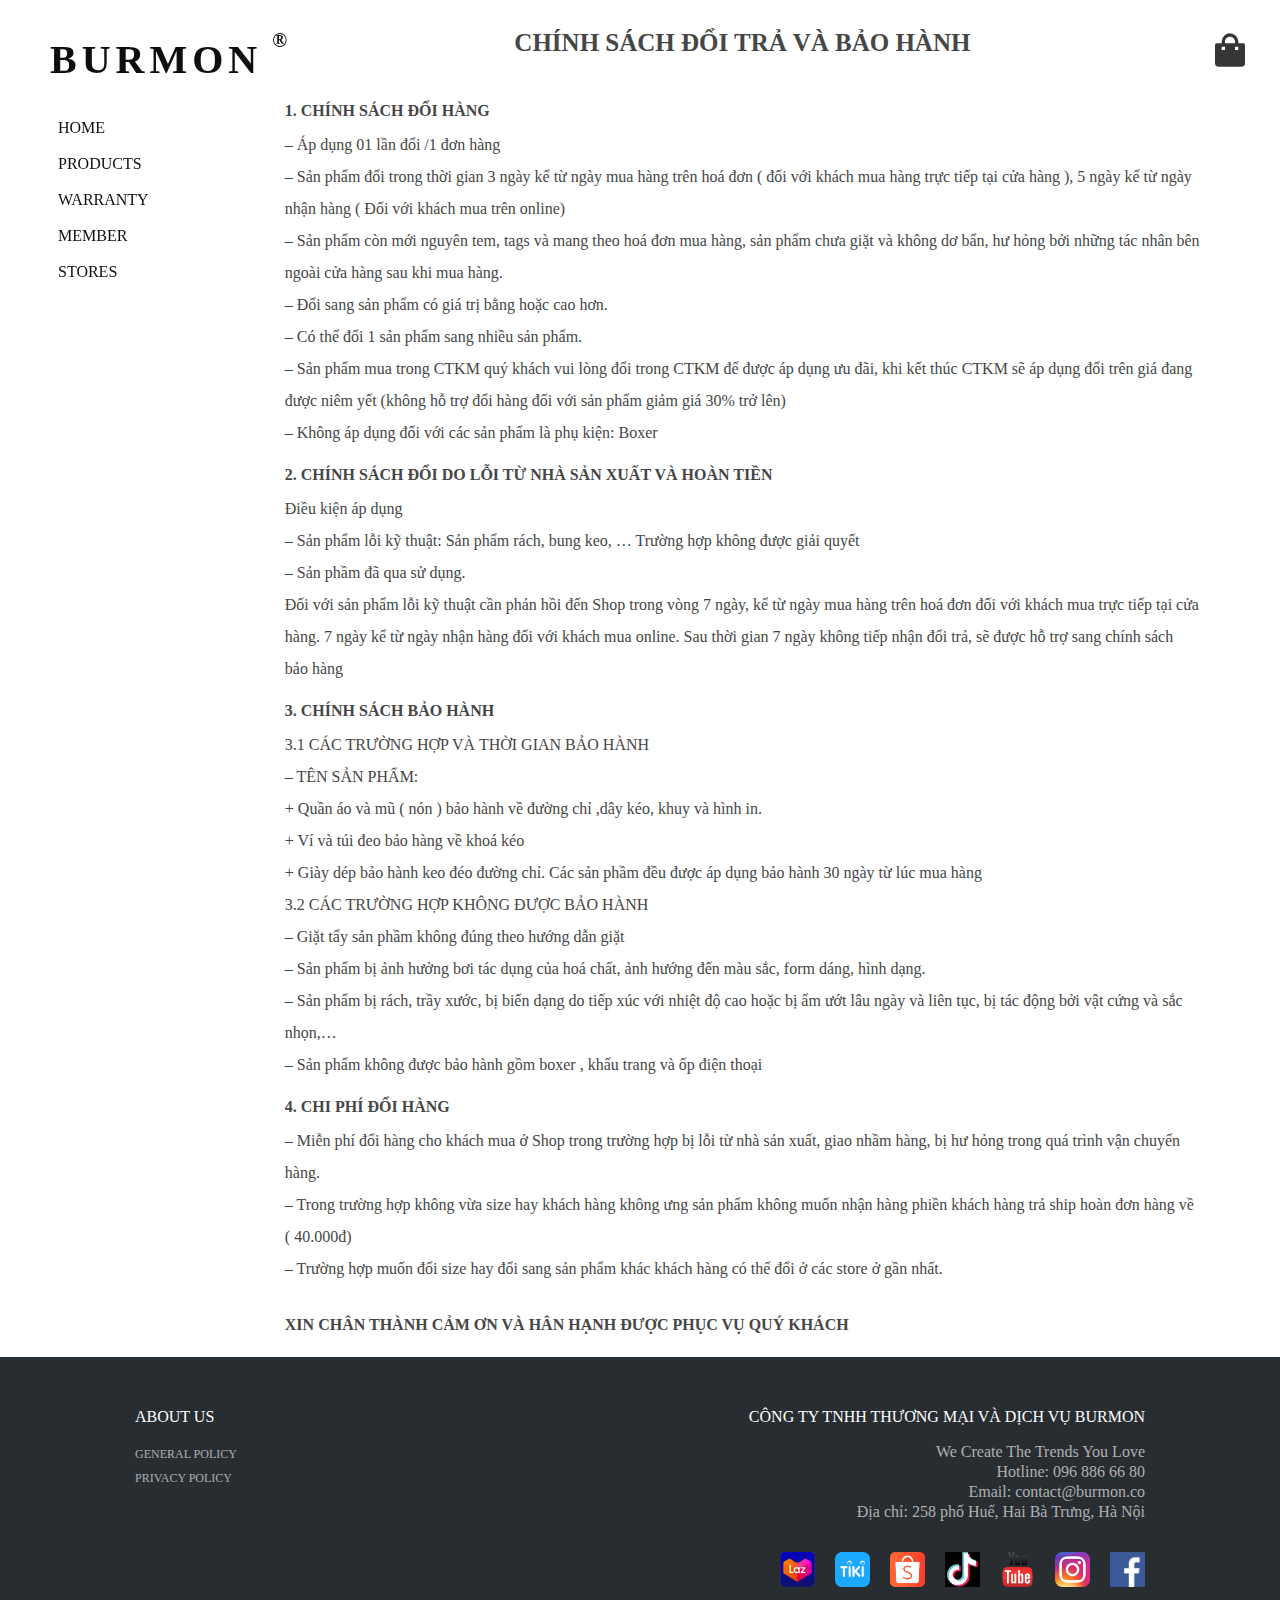
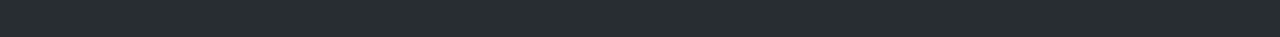
<file: warranty.html>
<!DOCTYPE html>
<html lang="en">
  <head>
    <meta charset="UTF-8" />
    <meta http-equiv="X-UA-Compatible" content="IE=edge" />
    <meta name="viewport" content="width=device-width, initial-scale=1.0" />
    <title>MT Shop</title>
    <link rel="icon" type="image/x-icon" href="./images/favicon.jpg" />
    <link rel="icon" type="image/x-icon" href="./images/favicon.jpg" />

    <link rel="stylesheet" href="./scss/style.css" />
    <link rel="stylesheet" href="./scss/style.css.map" />
  </head>
  <body>
    <section class="stores-wrapper">
      <div class="menu-wrapper">
        <div class="logo">
          <a href="./index.html">BURMON</a>
          <sup>®</sup>
        </div>
        <div class="nav-wrapper">
          <ul class="menu">
            <li>
              <a href="./index.html">HOME</a>
            </li>
            <li>
              <a class="btn-product" href="#">PRODUCTS</a>
              <div id="collection">
                <a href="./collection.html">ALL COLLECTION</a>
                <a href="./jogger.html">Jogger</a>
              </div>
            </li>
            <li>
              <a href="#">WARRANTY</a>
            </li>
            <li>
              <a href="./member.html">MEMBER</a>
            </li>
            <li>
              <a href="/stores.html">STORES</a>
            </li>
          </ul>
        </div>
      </div>
      <div class="address-wrapper">
        <div class="info-address">
          <h1>CHÍNH SÁCH ĐỔI TRẢ VÀ BẢO HÀNH</h1>
        </div>
        <div class="content-wrapper">
          <h1>1. CHÍNH SÁCH ĐỔI HÀNG</h1>
          <p>
            – Áp dụng 01 lần đổi /1 đơn hàng <br />
            – Sản phẩm đổi trong thời gian 3 ngày kể từ ngày mua hàng trên hoá
            đơn ( đối với khách mua hàng trực tiếp tại cửa hàng ), 5 ngày kể từ
            ngày nhận hàng ( Đối với khách mua trên online) <br />
            – Sản phẩm còn mới nguyên tem, tags và mang theo hoá đơn mua hàng,
            sản phẩm chưa giặt và không dơ bẩn, hư hỏng bởi những tác nhân bên
            ngoài cửa hàng sau khi mua hàng. <br />
            – Đổi sang sản phẩm có giá trị bằng hoặc cao hơn. <br />
            – Có thể đổi 1 sản phẩm sang nhiều sản phẩm. <br />
            – Sản phẩm mua trong CTKM quý khách vui lòng đổi trong CTKM để được
            áp dụng ưu đãi, khi kết thúc CTKM sẽ áp dụng đổi trên giá đang được
            niêm yết (không hỗ trợ đổi hàng đối với sản phẩm giảm giá 30% trở
            lên) <br />
            – Không áp dụng đối với các sản phẩm là phụ kiện: Boxer
          </p>
          <h1>2. CHÍNH SÁCH ĐỔI DO LỖI TỪ NHÀ SẢN XUẤT VÀ HOÀN TIỀN</h1>
          <p>
            Điều kiện áp dụng <br />
            – Sản phẩm lỗi kỹ thuật: Sản phẩm rách, bung keo, … Trường hợp không
            được giải quyết <br />
            – Sản phầm đã qua sử dụng. <br />
            Đối với sản phẩm lỗi kỹ thuật cần phản hồi đến Shop trong vòng 7
            ngày, kể từ ngày mua hàng trên hoá đơn đối với khách mua trực tiếp
            tại cửa hàng. 7 ngày kể từ ngày nhận hàng đối với khách mua online.
            Sau thời gian 7 ngày không tiếp nhận đổi trả, sẽ được hỗ trợ sang
            chính sách bảo hàng
          </p>
          <h1>3. CHÍNH SÁCH BẢO HÀNH</h1>
          <p>
            3.1 CÁC TRƯỜNG HỢP VÀ THỜI GIAN BẢO HÀNH <br />
            – TÊN SẢN PHẨM: <br />
            + Quần áo và mũ ( nón ) bảo hành về đường chỉ ,dây kéo, khuy và hình
            in. <br />
            + Ví và túi đeo bảo hàng về khoá kéo <br />
            + Giày dép bảo hành keo đéo đường chỉ. Các sản phầm đều được áp dụng
            bảo hành 30 ngày từ lúc mua hàng <br />
            3.2 CÁC TRƯỜNG HỢP KHÔNG ĐƯỢC BẢO HÀNH <br />
            – Giặt tẩy sản phầm không đúng theo hướng dẫn giặt <br />
            – Sản phẩm bị ảnh hưởng bơi tác dụng của hoá chất, ảnh hướng đến màu
            sắc, form dáng, hình dạng. <br />
            – Sản phẩm bị rách, trầy xước, bị biến dạng do tiếp xúc với nhiệt độ
            cao hoặc bị ẩm ướt lâu ngày và liên tục, bị tác động bởi vật cứng và
            sắc nhọn,… <br />
            – Sản phẩm không được bảo hành gồm boxer , khẩu trang và ốp điện
            thoại
          </p>
          <h1>4. CHI PHÍ ĐỔI HÀNG</h1>
          <p>
            – Miễn phí đổi hàng cho khách mua ở Shop trong trường hợp bị lỗi từ
            nhà sản xuất, giao nhầm hàng, bị hư hỏng trong quá trình vận chuyển
            hàng. <br />
            – Trong trường hợp không vừa size hay khách hàng không ưng sản phẩm
            không muốn nhận hàng phiền khách hàng trả ship hoàn đơn hàng về (
            40.000đ) <br />
            – Trường hợp muốn đổi size hay đổi sang sản phẩm khác khách hàng có
            thể đổi ở các store ở gần nhất.
          </p>
          <p class="mess-thanks">
            XIN CHÂN THÀNH CẢM ƠN VÀ HÂN HẠNH ĐƯỢC PHỤC VỤ QUÝ KHÁCH
          </p>
        </div>
      </div>
      <a href="./cart.html" class="cart">
        <svg
          xmlns="http://www.w3.org/2000/svg"
          width="24"
          height="24"
          viewBox="0 0 24 24"
          style="fill: rgb(54, 54, 54)"
        >
          <path
            d="M5 22h14a2 2 0 0 0 2-2V9a1 1 0 0 0-1-1h-3v-.777c0-2.609-1.903-4.945-4.5-5.198A5.005 5.005 0 0 0 7 7v1H4a1 1 0 0 0-1 1v11a2 2 0 0 0 2 2zm12-12v2h-2v-2h2zM9 7c0-1.654 1.346-3 3-3s3 1.346 3 3v1H9V7zm-2 3h2v2H7v-2z"
          ></path>
        </svg>
      </a>
    </section>

    <footer>
      <div class="footer-wrapper">
        <div class="container">
          <div class="about-block">
            <h3>ABOUT US</h3>
            <div class="menu-footer">
              <ul>
                <li><a href="#"> GENERAL POLICY </a></li>
                <li><a href="#"> PRIVACY POLICY </a></li>
              </ul>
            </div>
          </div>
          <div class="info-block">
            <h3>CÔNG TY TNHH THƯƠNG MẠI VÀ DỊCH VỤ BURMON</h3>
            <p>We Create The Trends You Love</p>
            <p>
              Hotline: 096 886 66 80 <br />
              Email: contact@burmon.co <br />
              Địa chỉ: 258 phố Huế, Hai Bà Trưng, Hà Nội
            </p>
            <div class="icon-wrapper">
              <a
                href="https://www.lazada.vn/?creation=20-06-2019-REBRANDETA02-VN&exlaz=d_1:mm_150050845_51350203_2010350203::11:16495529661!138019133470!lazada!e!kwd-19342147066!c!!!!621264763833!&gclid=CjwKCAiAuaKfBhBtEiwAht6H72acQqCZNlpxkCqWEcDEKO0Pzk7b2tu8mrng30mP7V0JXxYRLQtjCxoC6VcQAvD_BwE"
              >
                <img src="./images/icon-lazada.png" alt="" />
              </a>
              <a href="https://tiki.vn/">
                <img src="./images/icon-tiki.png" alt="" />
              </a>
              <a href="https://shopee.vn/">
                <img src="./images/icon-shopee.png" alt="" />
              </a>
              <a href="https://www.tiktok.com/">
                <img src="./images/icon-tiktok.png" alt="" />
              </a>
              <a href="https://www.youtube.com/">
                <img src="./images/icon-youtube.png" alt="" />
              </a>
              <a href="https://www.instagram.com/">
                <img src="./images/icon-instagram.png" alt="" />
              </a>
              <a href="https://www.facebook.com/">
                <img src="./images/icon-facebook.png" alt="" />
              </a>
            </div>
          </div>
        </div>
      </div>
    </footer>
    <script>
      // CODE FOR DROPDOWN MENU
      let menu = document.querySelector("#collection");
      let btnmenu = document.querySelector(".btn-product");
      btnmenu.onclick = function () {
        menu.classList.toggle("active");
      };
    </script>
  </body>
</html>
</file>
<file: scss/style.css>
/* Core variables and mixins*/
html,
body,
div,
span,
applet,
object,
iframe,
h1,
h2,
h3,
h4,
h5,
h6,
p,
blockquote,
pre,
a,
abbr,
acronym,
address,
big,
cite,
code,
del,
dfn,
em,
img,
ins,
kbd,
q,
s,
samp,
small,
strike,
strong,
sub,
sup,
tt,
var,
b,
u,
i,
center,
dl,
dt,
dd,
ol,
ul,
li,
fieldset,
form,
label,
legend,
table,
caption,
tbody,
tfoot,
thead,
tr,
th,
td,
article,
aside,
canvas,
details,
embed,
figure,
figcaption,
footer,
header,
hgroup,
menu,
nav,
output,
ruby,
section,
summary,
time,
mark,
audio,
video {
  margin: 0;
  padding: 0;
  border: 0;
  font-size: 100%;
  font: inherit;
  vertical-align: baseline;
}

/* HTML5 display-role reset for older browsers */
article,
aside,
details,
figcaption,
figure,
footer,
header,
hgroup,
menu,
nav,
section {
  display: block;
}

body {
  line-height: 1;
}

ol,
ul {
  list-style: none;
}

blockquote,
q {
  quotes: none;
}

blockquote:before,
blockquote:after,
q:before,
q:after {
  content: "";
  content: none;
}

table {
  border-collapse: collapse;
  border-spacing: 0;
}

*::before,
*::after {
  box-sizing: inherit;
}

/*primary colors*/
/*global text color*/
/*global bg color*/
/*font families*/
/*headings typo*/
html,
body {
  --heightHeder: 90px;
}

/*BOXED LAYOUT*/
/*GRID - media queries breakpoints*/
* {
  -webkit-font-smoothing: antialiased;
  -moz-osx-font-smoothing: grayscale;
  font-smoothing: antialiased;
  text-rendering: optimizeLegibility;
  box-sizing: border-box;
  appearance: none;
  -moz-appearance: none;
  -webkit-appearance: none;
}

html {
  font-size: 62.5%;
}

html,
body {
  width: 100%;
  max-width: 1920px;
  margin: auto;
  font-size: 16px;
  font-family: pr;
  line-height: 20px;
  color: #464646;
  text-transform: none;
  background: #fff;
  scroll-behavior: smooth;
  --pdSection: 90px 0;
}
html::-webkit-scrollbar,
body::-webkit-scrollbar {
  width: 5px;
}
html::-webkit-scrollbar-track,
body::-webkit-scrollbar-track {
  background: #000;
}
html::-webkit-scrollbar-thumb,
body::-webkit-scrollbar-thumb {
  background: #ddd;
}
html .container,
body .container {
  width: 100%;
  padding-right: 30px;
  padding-left: 30px;
  margin-right: auto;
  margin-left: auto;
}
html .container-fluid,
body .container-fluid {
  width: 100%;
  padding-right: 30px;
  padding-left: 30px;
  margin-right: auto;
  margin-left: auto;
}
@media screen and (max-width: 767px) {
  html .container-fluid,
  body .container-fluid {
    padding-right: 15px;
    padding-left: 15px;
  }
}
html .row,
body .row {
  display: flex;
  flex-wrap: wrap;
  margin-right: -15px;
  margin-left: -15px;
}
html .no-gap,
body .no-gap {
  margin-right: 0;
  margin-left: 0;
}
html .no-gap > .col,
html .no-gap > [class*=col-],
body .no-gap > .col,
body .no-gap > [class*=col-] {
  padding-right: 0;
  padding-left: 0;
}
@media (min-width: 576px) {
  html .container,
  body .container {
    max-width: 540px;
  }
}
@media (min-width: 768px) {
  html .container,
  body .container {
    max-width: 720px;
  }
}
@media (min-width: 992px) {
  html .container,
  body .container {
    max-width: 960px;
  }
}
@media (min-width: 1200px) {
  html .container,
  body .container {
    max-width: 1010px;
  }
}
html .mainwrapper-homepage,
body .mainwrapper-homepage {
  width: 100%;
  margin: auto;
  opacity: 1;
  pointer-events: auto;
}
html .mainwrapper-homepage section.pd,
body .mainwrapper-homepage section.pd {
  padding: var(--pdSection);
}
@media screen and (max-width: 767px) {
  html .mainwrapper-homepage section.pd,
  body .mainwrapper-homepage section.pd {
    --pdSection: 70px 0;
  }
}
.btnmain {
  border: 1px solid #fff;
  padding: 12px 34px;
  text-decoration: none;
  text-transform: uppercase;
  color: #fff;
  width: -moz-max-content;
  width: max-content;
  display: flex;
  align-items: center;
  justify-content: center;
  letter-spacing: 1px;
  margin: 0 auto;
  cursor: pointer;
  opacity: 0;
  visibility: hidden;
  transition: 0.3s;
  transition-delay: 0.35s;
  transform: translateY(50px);
}
.btnmain:hover {
  background-color: #bea67c;
  transition: 0.3s;
}
.btnmain i {
  margin-left: 12px;
}
@media screen and (max-width: 767px) {
  .btnmain {
    padding: 10px 20px;
  }
}
.btnmain.--info {
  margin: 0 0;
}
.btnmain .icon-play {
  width: 20px;
  margin-right: 10px;
}

.btmmore {
  font-family: pb;
  font-size: 14px;
  font-family: pb;
  line-height: 58px;
  color: #000;
  text-transform: uppercase;
  letter-spacing: 2px;
  position: relative;
  text-decoration: none;
  transition: 0.4s;
  -webkit-transition: 0.4s;
  -moz-transition: 0.4s;
  -ms-transition: 0.4s;
  -o-transition: 0.4s;
}
.btmmore img {
  margin-left: 10px;
}
.btmmore:before {
  content: "";
  width: 35px;
  height: 2px;
  background: #bea67c;
  display: block;
  position: absolute;
  bottom: -5px;
  left: 0;
  transform: translateX(0px);
  -webkit-transform: translateX(0px);
  -moz-transform: translateX(0px);
  -ms-transform: translateX(0px);
  -o-transform: translateX(0px);
  transition: 0.4s;
  -webkit-transition: 0.4s;
  -moz-transition: 0.4s;
  -ms-transition: 0.4s;
  -o-transition: 0.4s;
}
.btmmore img {
  position: relative;
  transform: translateX(0px);
  -webkit-transform: translateX(0px);
  -moz-transform: translateX(0px);
  -ms-transform: translateX(0px);
  -o-transform: translateX(0px);
  transition: 0.4s;
  -webkit-transition: 0.4s;
  -moz-transition: 0.4s;
  -ms-transition: 0.4s;
  -o-transition: 0.4s;
}
.btmmore:hover img {
  transform: translateX(10px);
  -webkit-transform: translateX(10px);
  -moz-transform: translateX(10px);
  -ms-transform: translateX(10px);
  -o-transform: translateX(10px);
  transition: 0.4s;
  -webkit-transition: 0.4s;
  -moz-transition: 0.4s;
  -ms-transition: 0.4s;
  -o-transition: 0.4s;
}

.slider .slider__item-wrap .slider__item.is-selected .slider__item-text .btnmain {
  opacity: 1;
  visibility: visible;
  transition: 0.3s;
  transition-delay: 0.35s;
  transform: translateY(0px);
}

.info .container .btnmain {
  border: 1px solid #fff;
  padding: 12px 34px;
  text-decoration: none;
  text-transform: uppercase;
  color: #fff;
  width: -moz-max-content;
  width: max-content;
  display: flex;
  align-items: center;
  justify-content: center;
  letter-spacing: 1px;
  margin: 0 auto;
  cursor: pointer;
  opacity: 1;
  visibility: visible;
}
.info .container .btnmain:hover {
  background-color: #bea67c;
  transition: 0.5s;
}
.info .container .btnmain i {
  margin-left: 12px;
}
@media screen and (max-width: 767px) {
  .info .container .btnmain {
    padding: 10px 20px;
  }
}
.info .container .btnmain.--info {
  margin: 0 0;
}
.info .container .btnmain .icon-play {
  width: 20px;
  margin-right: 10px;
}

.textbox {
  --pText: 100px;
  --pRight: 20px;
  padding-left: var(--pText);
  padding-top: 80px;
  padding-right: var(--pRight);
}
.textbox .titlemain {
  font-size: 40px;
  font-family: pb;
  line-height: 83px;
  color: #000;
  text-transform: uppercase;
  position: relative;
  display: inline-flex;
  align-items: center;
}
.textbox .titlemain:before {
  content: "";
  width: 80px;
  height: 2px;
  background: #555;
  display: inline-block;
  position: absolute;
  margin-left: -80px;
  left: -20px;
}
.textbox .titlemain.--yellow {
  color: #bea67c;
  line-height: initial;
}
.textbox .titlemain.--white {
  color: #fff;
}
.textbox .des {
  padding: 14px 0 28px 0;
  color: #464646;
  line-height: 26px;
}
.textbox .des.--white {
  color: #fff;
}
.textbox.--textright {
  text-align: right;
  padding-left: 0;
  padding-right: var(--pText);
  padding-left: var(--pRight);
}
.textbox.--textright .titlemain {
  flex-direction: row-reverse;
}
.textbox.--textright .titlemain:before {
  margin-left: initial;
  left: initial;
  margin-right: -80px;
  right: -20px;
}
.textbox.--textcenter {
  max-width: 460px;
  margin: auto;
  padding-left: 0;
  padding-top: 0;
  padding-right: 0;
  text-align: center;
}
.textbox.--textcenter .titlemain {
  flex-direction: column-reverse;
}
.textbox.--textcenter .titlemain:before {
  width: 40px;
  margin: 10px auto;
  left: initial;
  right: initial;
  background-color: #bea67c;
}
@media screen and (max-width: 991px) {
  .textbox {
    --pText: 0px;
    --pRight: 20px;
    padding-left: var(--pText);
    padding-top: 20px;
    padding-right: var(--pRight);
  }
  .textbox .titlemain:before {
    display: none;
  }
}
@media screen and (max-width: 767px) {
  .textbox .titlemain {
    font-size: 32px;
  }
}

/*! Flickity v2.2.2
https://flickity.metafizzy.co
---------------------------------------------- */
.flickity-enabled {
  position: relative;
}

.flickity-enabled:focus {
  outline: none;
}

.flickity-viewport {
  overflow: hidden;
  position: relative;
  height: 100%;
}

.flickity-slider {
  position: absolute;
  width: 100%;
  height: 100%;
}

/* draggable */
.flickity-enabled.is-draggable {
  -webkit-tap-highlight-color: transparent;
  -webkit-user-select: none;
  -moz-user-select: none;
  user-select: none;
}

.flickity-enabled.is-draggable .flickity-viewport {
  cursor: move;
  cursor: grab;
}

.flickity-enabled.is-draggable .flickity-viewport.is-pointer-down {
  cursor: grabbing;
}

/* ---- flickity-button ---- */
.flickity-button {
  position: absolute;
  background: hsla(0deg, 0%, 100%, 0.75);
  border: none;
  color: #333;
}

.flickity-button:hover {
  background: white;
  cursor: pointer;
}

.flickity-button:focus {
  outline: none;
  box-shadow: 0 0 0 5px #19f;
}

.flickity-button:active {
  opacity: 0.6;
}

.flickity-button:disabled {
  opacity: 0.3;
  cursor: auto;
  /* prevent disabled button from capturing pointer up event. #716 */
  pointer-events: none;
}

.flickity-button-icon {
  fill: currentColor;
}

/* ---- previous/next buttons ---- */
.flickity-prev-next-button {
  top: 50%;
  width: 44px;
  height: 44px;
  border-radius: 50%;
  /* vertically center */
  transform: translateY(-50%);
}

.flickity-prev-next-button.previous {
  left: 10px;
}

.flickity-prev-next-button.next {
  right: 10px;
}

/* right to left */
.flickity-rtl .flickity-prev-next-button.previous {
  left: auto;
  right: 10px;
}

.flickity-rtl .flickity-prev-next-button.next {
  right: auto;
  left: 10px;
}

.flickity-prev-next-button .flickity-button-icon {
  position: absolute;
  left: 20%;
  top: 20%;
  width: 60%;
  height: 60%;
}

/* ---- page dots ---- */
.flickity-page-dots {
  width: 100%;
  bottom: -25px;
  padding: 0;
  margin: 0;
  list-style: none;
  text-align: center;
  line-height: 1;
}

.flickity-rtl .flickity-page-dots {
  direction: rtl;
}

.flickity-page-dots .dot {
  display: inline-block;
  width: 10px;
  height: 10px;
  margin: 0 8px;
  background: #333;
  border-radius: 50%;
  opacity: 0.25;
  cursor: pointer;
}

.flickity-page-dots .dot.is-selected {
  opacity: 1;
}

.col-1,
.col-2,
.col-3,
.col-4,
.col-5,
.col-6,
.col-7,
.col-8,
.col-9,
.col-10,
.col-11,
.col-12,
.col,
.col-auto,
.col-sm-1,
.col-sm-2,
.col-sm-3,
.col-sm-4,
.col-sm-5,
.col-sm-6,
.col-sm-7,
.col-sm-8,
.col-sm-9,
.col-sm-10,
.col-sm-11,
.col-sm-12,
.col-sm,
.col-sm-auto,
.col-md-1,
.col-md-2,
.col-md-3,
.col-md-4,
.col-md-5,
.col-md-6,
.col-md-7,
.col-md-8,
.col-md-9,
.col-md-10,
.col-md-11,
.col-md-12,
.col-md,
.col-md-auto,
.col-lg-1,
.col-lg-2,
.col-lg-3,
.col-lg-4,
.col-lg-5,
.col-lg-6,
.col-lg-7,
.col-lg-8,
.col-lg-9,
.col-lg-10,
.col-lg-11,
.col-lg-12,
.col-lg,
.col-lg-auto,
.col-xl-1,
.col-xl-2,
.col-xl-3,
.col-xl-4,
.col-xl-5,
.col-xl-6,
.col-xl-7,
.col-xl-8,
.col-xl-9,
.col-xl-10,
.col-xl-11,
.col-xl-12,
.col-xl,
.col-xl-auto {
  position: relative;
  width: 100%;
  min-height: 1px;
  padding-right: 15px;
  padding-left: 15px;
}

.col {
  flex-basis: 0;
  flex-grow: 1;
  max-width: 100%;
}

.col-auto {
  flex: 0 0 auto;
  width: auto;
  max-width: none;
}

.col-1 {
  flex: 0 0 8.333333%;
  max-width: 8.333333%;
}

.col-2 {
  flex: 0 0 16.666667%;
  max-width: 16.666667%;
}

.col-3 {
  flex: 0 0 25%;
  max-width: 25%;
}

.col-4 {
  flex: 0 0 33.333333%;
  max-width: 33.333333%;
}

.col-5 {
  flex: 0 0 41.666667%;
  max-width: 41.666667%;
}

.col-6 {
  flex: 0 0 50%;
  max-width: 50%;
}

.col-7 {
  flex: 0 0 58.333333%;
  max-width: 58.333333%;
}

.col-8 {
  flex: 0 0 66.666667%;
  max-width: 66.666667%;
}

.col-9 {
  flex: 0 0 75%;
  max-width: 75%;
}

.col-10 {
  flex: 0 0 83.333333%;
  max-width: 83.333333%;
}

.col-11 {
  flex: 0 0 91.666667%;
  max-width: 91.666667%;
}

.col-12 {
  flex: 0 0 100%;
  max-width: 100%;
}

.order-first {
  order: -1;
}

.order-last {
  order: 13;
}

.order-0 {
  order: 0;
}

.order-1 {
  order: 1;
}

.order-2 {
  order: 2;
}

.order-3 {
  order: 3;
}

.order-4 {
  order: 4;
}

.order-5 {
  order: 5;
}

.order-6 {
  order: 6;
}

.order-7 {
  order: 7;
}

.order-8 {
  order: 8;
}

.order-9 {
  order: 9;
}

.order-10 {
  order: 10;
}

.order-11 {
  order: 11;
}

.order-12 {
  order: 12;
}

.offset-1 {
  margin-left: 8.333333%;
}

.offset-2 {
  margin-left: 16.666667%;
}

.offset-3 {
  margin-left: 25%;
}

.offset-4 {
  margin-left: 33.333333%;
}

.offset-5 {
  margin-left: 41.666667%;
}

.offset-6 {
  margin-left: 50%;
}

.offset-7 {
  margin-left: 58.333333%;
}

.offset-8 {
  margin-left: 66.666667%;
}

.offset-9 {
  margin-left: 75%;
}

.offset-10 {
  margin-left: 83.333333%;
}

.offset-11 {
  margin-left: 91.666667%;
}

@media (min-width: 576px) {
  .col-sm {
    flex-basis: 0;
    flex-grow: 1;
    max-width: 100%;
  }
  .col-sm-auto {
    flex: 0 0 auto;
    width: auto;
    max-width: none;
  }
  .col-sm-1 {
    flex: 0 0 8.333333%;
    max-width: 8.333333%;
  }
  .col-sm-2 {
    flex: 0 0 16.666667%;
    max-width: 16.666667%;
  }
  .col-sm-3 {
    flex: 0 0 25%;
    max-width: 25%;
  }
  .col-sm-4 {
    flex: 0 0 33.333333%;
    max-width: 33.333333%;
  }
  .col-sm-5 {
    flex: 0 0 41.666667%;
    max-width: 41.666667%;
  }
  .col-sm-6 {
    flex: 0 0 50%;
    max-width: 50%;
  }
  .col-sm-7 {
    flex: 0 0 58.333333%;
    max-width: 58.333333%;
  }
  .col-sm-8 {
    flex: 0 0 66.666667%;
    max-width: 66.666667%;
  }
  .col-sm-9 {
    flex: 0 0 75%;
    max-width: 75%;
  }
  .col-sm-10 {
    flex: 0 0 83.333333%;
    max-width: 83.333333%;
  }
  .col-sm-11 {
    flex: 0 0 91.666667%;
    max-width: 91.666667%;
  }
  .col-sm-12 {
    flex: 0 0 100%;
    max-width: 100%;
  }
  .order-sm-first {
    order: -1;
  }
  .order-sm-last {
    order: 13;
  }
  .order-sm-0 {
    order: 0;
  }
  .order-sm-1 {
    order: 1;
  }
  .order-sm-2 {
    order: 2;
  }
  .order-sm-3 {
    order: 3;
  }
  .order-sm-4 {
    order: 4;
  }
  .order-sm-5 {
    order: 5;
  }
  .order-sm-6 {
    order: 6;
  }
  .order-sm-7 {
    order: 7;
  }
  .order-sm-8 {
    order: 8;
  }
  .order-sm-9 {
    order: 9;
  }
  .order-sm-10 {
    order: 10;
  }
  .order-sm-11 {
    order: 11;
  }
  .order-sm-12 {
    order: 12;
  }
  .offset-sm-0 {
    margin-left: 0;
  }
  .offset-sm-1 {
    margin-left: 8.333333%;
  }
  .offset-sm-2 {
    margin-left: 16.666667%;
  }
  .offset-sm-3 {
    margin-left: 25%;
  }
  .offset-sm-4 {
    margin-left: 33.333333%;
  }
  .offset-sm-5 {
    margin-left: 41.666667%;
  }
  .offset-sm-6 {
    margin-left: 50%;
  }
  .offset-sm-7 {
    margin-left: 58.333333%;
  }
  .offset-sm-8 {
    margin-left: 66.666667%;
  }
  .offset-sm-9 {
    margin-left: 75%;
  }
  .offset-sm-10 {
    margin-left: 83.333333%;
  }
  .offset-sm-11 {
    margin-left: 91.666667%;
  }
}
@media (min-width: 768px) {
  .col-md {
    flex-basis: 0;
    flex-grow: 1;
    max-width: 100%;
  }
  .col-md-auto {
    flex: 0 0 auto;
    width: auto;
    max-width: none;
  }
  .col-md-1 {
    flex: 0 0 8.333333%;
    max-width: 8.333333%;
  }
  .col-md-2 {
    flex: 0 0 16.666667%;
    max-width: 16.666667%;
  }
  .col-md-3 {
    flex: 0 0 25%;
    max-width: 25%;
  }
  .col-md-4 {
    flex: 0 0 33.333333%;
    max-width: 33.333333%;
  }
  .col-md-5 {
    flex: 0 0 41.666667%;
    max-width: 41.666667%;
  }
  .col-md-6 {
    flex: 0 0 50%;
    max-width: 50%;
  }
  .col-md-7 {
    flex: 0 0 58.333333%;
    max-width: 58.333333%;
  }
  .col-md-8 {
    flex: 0 0 66.666667%;
    max-width: 66.666667%;
  }
  .col-md-9 {
    flex: 0 0 75%;
    max-width: 75%;
  }
  .col-md-10 {
    flex: 0 0 83.333333%;
    max-width: 83.333333%;
  }
  .col-md-11 {
    flex: 0 0 91.666667%;
    max-width: 91.666667%;
  }
  .col-md-12 {
    flex: 0 0 100%;
    max-width: 100%;
  }
  .order-md-first {
    order: -1;
  }
  .order-md-last {
    order: 13;
  }
  .order-md-0 {
    order: 0;
  }
  .order-md-1 {
    order: 1;
  }
  .order-md-2 {
    order: 2;
  }
  .order-md-3 {
    order: 3;
  }
  .order-md-4 {
    order: 4;
  }
  .order-md-5 {
    order: 5;
  }
  .order-md-6 {
    order: 6;
  }
  .order-md-7 {
    order: 7;
  }
  .order-md-8 {
    order: 8;
  }
  .order-md-9 {
    order: 9;
  }
  .order-md-10 {
    order: 10;
  }
  .order-md-11 {
    order: 11;
  }
  .order-md-12 {
    order: 12;
  }
  .offset-md-0 {
    margin-left: 0;
  }
  .offset-md-1 {
    margin-left: 8.333333%;
  }
  .offset-md-2 {
    margin-left: 16.666667%;
  }
  .offset-md-3 {
    margin-left: 25%;
  }
  .offset-md-4 {
    margin-left: 33.333333%;
  }
  .offset-md-5 {
    margin-left: 41.666667%;
  }
  .offset-md-6 {
    margin-left: 50%;
  }
  .offset-md-7 {
    margin-left: 58.333333%;
  }
  .offset-md-8 {
    margin-left: 66.666667%;
  }
  .offset-md-9 {
    margin-left: 75%;
  }
  .offset-md-10 {
    margin-left: 83.333333%;
  }
  .offset-md-11 {
    margin-left: 91.666667%;
  }
}
@media (min-width: 992px) {
  .col-lg {
    flex-basis: 0;
    flex-grow: 1;
    max-width: 100%;
  }
  .col-lg-auto {
    flex: 0 0 auto;
    width: auto;
    max-width: none;
  }
  .col-lg-1 {
    flex: 0 0 8.333333%;
    max-width: 8.333333%;
  }
  .col-lg-2 {
    flex: 0 0 16.666667%;
    max-width: 16.666667%;
  }
  .col-lg-3 {
    flex: 0 0 25%;
    max-width: 25%;
  }
  .col-lg-4 {
    flex: 0 0 33.333333%;
    max-width: 33.333333%;
  }
  .col-lg-5 {
    flex: 0 0 41.666667%;
    max-width: 41.666667%;
  }
  .col-lg-6 {
    flex: 0 0 50%;
    max-width: 50%;
  }
  .col-lg-7 {
    flex: 0 0 58.333333%;
    max-width: 58.333333%;
  }
  .col-lg-8 {
    flex: 0 0 66.666667%;
    max-width: 66.666667%;
  }
  .col-lg-9 {
    flex: 0 0 75%;
    max-width: 75%;
  }
  .col-lg-10 {
    flex: 0 0 83.333333%;
    max-width: 83.333333%;
  }
  .col-lg-11 {
    flex: 0 0 91.666667%;
    max-width: 91.666667%;
  }
  .col-lg-12 {
    flex: 0 0 100%;
    max-width: 100%;
  }
  .order-lg-first {
    order: -1;
  }
  .order-lg-last {
    order: 13;
  }
  .order-lg-0 {
    order: 0;
  }
  .order-lg-1 {
    order: 1;
  }
  .order-lg-2 {
    order: 2;
  }
  .order-lg-3 {
    order: 3;
  }
  .order-lg-4 {
    order: 4;
  }
  .order-lg-5 {
    order: 5;
  }
  .order-lg-6 {
    order: 6;
  }
  .order-lg-7 {
    order: 7;
  }
  .order-lg-8 {
    order: 8;
  }
  .order-lg-9 {
    order: 9;
  }
  .order-lg-10 {
    order: 10;
  }
  .order-lg-11 {
    order: 11;
  }
  .order-lg-12 {
    order: 12;
  }
  .offset-lg-0 {
    margin-left: 0;
  }
  .offset-lg-1 {
    margin-left: 8.333333%;
  }
  .offset-lg-2 {
    margin-left: 16.666667%;
  }
  .offset-lg-3 {
    margin-left: 25%;
  }
  .offset-lg-4 {
    margin-left: 33.333333%;
  }
  .offset-lg-5 {
    margin-left: 41.666667%;
  }
  .offset-lg-6 {
    margin-left: 50%;
  }
  .offset-lg-7 {
    margin-left: 58.333333%;
  }
  .offset-lg-8 {
    margin-left: 66.666667%;
  }
  .offset-lg-9 {
    margin-left: 75%;
  }
  .offset-lg-10 {
    margin-left: 83.333333%;
  }
  .offset-lg-11 {
    margin-left: 91.666667%;
  }
}
@media (min-width: 1200px) {
  .col-xl {
    flex-basis: 0;
    flex-grow: 1;
    max-width: 100%;
  }
  .col-xl-auto {
    flex: 0 0 auto;
    width: auto;
    max-width: none;
  }
  .col-xl-1 {
    flex: 0 0 8.333333%;
    max-width: 8.333333%;
  }
  .col-xl-2 {
    flex: 0 0 16.666667%;
    max-width: 16.666667%;
  }
  .col-xl-3 {
    flex: 0 0 25%;
    max-width: 25%;
  }
  .col-xl-4 {
    flex: 0 0 33.333333%;
    max-width: 33.333333%;
  }
  .col-xl-5 {
    flex: 0 0 41.666667%;
    max-width: 41.666667%;
  }
  .col-xl-6 {
    flex: 0 0 50%;
    max-width: 50%;
  }
  .col-xl-7 {
    flex: 0 0 58.333333%;
    max-width: 58.333333%;
  }
  .col-xl-8 {
    flex: 0 0 66.666667%;
    max-width: 66.666667%;
  }
  .col-xl-9 {
    flex: 0 0 75%;
    max-width: 75%;
  }
  .col-xl-10 {
    flex: 0 0 83.333333%;
    max-width: 83.333333%;
  }
  .col-xl-11 {
    flex: 0 0 91.666667%;
    max-width: 91.666667%;
  }
  .col-xl-12 {
    flex: 0 0 100%;
    max-width: 100%;
  }
  .order-xl-first {
    order: -1;
  }
  .order-xl-last {
    order: 13;
  }
  .order-xl-0 {
    order: 0;
  }
  .order-xl-1 {
    order: 1;
  }
  .order-xl-2 {
    order: 2;
  }
  .order-xl-3 {
    order: 3;
  }
  .order-xl-4 {
    order: 4;
  }
  .order-xl-5 {
    order: 5;
  }
  .order-xl-6 {
    order: 6;
  }
  .order-xl-7 {
    order: 7;
  }
  .order-xl-8 {
    order: 8;
  }
  .order-xl-9 {
    order: 9;
  }
  .order-xl-10 {
    order: 10;
  }
  .order-xl-11 {
    order: 11;
  }
  .order-xl-12 {
    order: 12;
  }
  .offset-xl-0 {
    margin-left: 0;
  }
  .offset-xl-1 {
    margin-left: 8.333333%;
  }
  .offset-xl-2 {
    margin-left: 16.666667%;
  }
  .offset-xl-3 {
    margin-left: 25%;
  }
  .offset-xl-4 {
    margin-left: 33.333333%;
  }
  .offset-xl-5 {
    margin-left: 41.666667%;
  }
  .offset-xl-6 {
    margin-left: 50%;
  }
  .offset-xl-7 {
    margin-left: 58.333333%;
  }
  .offset-xl-8 {
    margin-left: 66.666667%;
  }
  .offset-xl-9 {
    margin-left: 75%;
  }
  .offset-xl-10 {
    margin-left: 83.333333%;
  }
  .offset-xl-11 {
    margin-left: 91.666667%;
  }
}
.d-none {
  display: none !important;
}

.d-inline {
  display: inline !important;
}

.d-inline-block {
  display: inline-block !important;
}

.d-block {
  display: block !important;
}

.d-table {
  display: table !important;
}

.d-table-row {
  display: table-row !important;
}

.d-table-cell {
  display: table-cell !important;
}

.d-flex {
  display: flex !important;
}

.d-inline-flex {
  display: inline-flex !important;
}

@media (min-width: 576px) {
  .d-sm-none {
    display: none !important;
  }
  .d-sm-inline {
    display: inline !important;
  }
  .d-sm-inline-block {
    display: inline-block !important;
  }
  .d-sm-block {
    display: block !important;
  }
  .d-sm-table {
    display: table !important;
  }
  .d-sm-table-row {
    display: table-row !important;
  }
  .d-sm-table-cell {
    display: table-cell !important;
  }
  .d-sm-flex {
    display: flex !important;
  }
  .d-sm-inline-flex {
    display: inline-flex !important;
  }
}
@media (min-width: 768px) {
  .d-md-none {
    display: none !important;
  }
  .d-md-inline {
    display: inline !important;
  }
  .d-md-inline-block {
    display: inline-block !important;
  }
  .d-md-block {
    display: block !important;
  }
  .d-md-table {
    display: table !important;
  }
  .d-md-table-row {
    display: table-row !important;
  }
  .d-md-table-cell {
    display: table-cell !important;
  }
  .d-md-flex {
    display: flex !important;
  }
  .d-md-inline-flex {
    display: inline-flex !important;
  }
}
@media (min-width: 992px) {
  .d-lg-none {
    display: none !important;
  }
  .d-lg-inline {
    display: inline !important;
  }
  .d-lg-inline-block {
    display: inline-block !important;
  }
  .d-lg-block {
    display: block !important;
  }
  .d-lg-table {
    display: table !important;
  }
  .d-lg-table-row {
    display: table-row !important;
  }
  .d-lg-table-cell {
    display: table-cell !important;
  }
  .d-lg-flex {
    display: flex !important;
  }
  .d-lg-inline-flex {
    display: inline-flex !important;
  }
}
@media (min-width: 1200px) {
  .d-xl-none {
    display: none !important;
  }
  .d-xl-inline {
    display: inline !important;
  }
  .d-xl-inline-block {
    display: inline-block !important;
  }
  .d-xl-block {
    display: block !important;
  }
  .d-xl-table {
    display: table !important;
  }
  .d-xl-table-row {
    display: table-row !important;
  }
  .d-xl-table-cell {
    display: table-cell !important;
  }
  .d-xl-flex {
    display: flex !important;
  }
  .d-xl-inline-flex {
    display: inline-flex !important;
  }
}
@media print {
  .d-print-none {
    display: none !important;
  }
  .d-print-inline {
    display: inline !important;
  }
  .d-print-inline-block {
    display: inline-block !important;
  }
  .d-print-block {
    display: block !important;
  }
  .d-print-table {
    display: table !important;
  }
  .d-print-table-row {
    display: table-row !important;
  }
  .d-print-table-cell {
    display: table-cell !important;
  }
  .d-print-flex {
    display: flex !important;
  }
  .d-print-inline-flex {
    display: inline-flex !important;
  }
}
.flex-row {
  flex-direction: row !important;
}

.flex-column {
  flex-direction: column !important;
}

.flex-row-reverse {
  flex-direction: row-reverse !important;
}

.flex-column-reverse {
  flex-direction: column-reverse !important;
}

.flex-wrap {
  flex-wrap: wrap !important;
}

.flex-nowrap {
  flex-wrap: nowrap !important;
}

.flex-wrap-reverse {
  flex-wrap: wrap-reverse !important;
}

.justify-content-start {
  justify-content: flex-start !important;
}

.justify-content-end {
  justify-content: flex-end !important;
}

.justify-content-center {
  justify-content: center !important;
}

.justify-content-between {
  justify-content: space-between !important;
}

.justify-content-around {
  justify-content: space-around !important;
}

.align-items-start {
  align-items: flex-start !important;
}

.align-items-end {
  align-items: flex-end !important;
}

.align-items-center {
  align-items: center !important;
}

.align-items-baseline {
  align-items: baseline !important;
}

.align-items-stretch {
  align-items: stretch !important;
}

.align-content-start {
  align-content: flex-start !important;
}

.align-content-end {
  align-content: flex-end !important;
}

.align-content-center {
  align-content: center !important;
}

.align-content-between {
  align-content: space-between !important;
}

.align-content-around {
  align-content: space-around !important;
}

.align-content-stretch {
  align-content: stretch !important;
}

.align-self-auto {
  align-self: auto !important;
}

.align-self-start {
  align-self: flex-start !important;
}

.align-self-end {
  align-self: flex-end !important;
}

.align-self-center {
  align-self: center !important;
}

.align-self-baseline {
  align-self: baseline !important;
}

.align-self-stretch {
  align-self: stretch !important;
}

@media (min-width: 576px) {
  .flex-sm-row {
    flex-direction: row !important;
  }
  .flex-sm-column {
    flex-direction: column !important;
  }
  .flex-sm-row-reverse {
    flex-direction: row-reverse !important;
  }
  .flex-sm-column-reverse {
    flex-direction: column-reverse !important;
  }
  .flex-sm-wrap {
    flex-wrap: wrap !important;
  }
  .flex-sm-nowrap {
    flex-wrap: nowrap !important;
  }
  .flex-sm-wrap-reverse {
    flex-wrap: wrap-reverse !important;
  }
  .justify-content-sm-start {
    justify-content: flex-start !important;
  }
  .justify-content-sm-end {
    justify-content: flex-end !important;
  }
  .justify-content-sm-center {
    justify-content: center !important;
  }
  .justify-content-sm-between {
    justify-content: space-between !important;
  }
  .justify-content-sm-around {
    justify-content: space-around !important;
  }
  .align-items-sm-start {
    align-items: flex-start !important;
  }
  .align-items-sm-end {
    align-items: flex-end !important;
  }
  .align-items-sm-center {
    align-items: center !important;
  }
  .align-items-sm-baseline {
    align-items: baseline !important;
  }
  .align-items-sm-stretch {
    align-items: stretch !important;
  }
  .align-content-sm-start {
    align-content: flex-start !important;
  }
  .align-content-sm-end {
    align-content: flex-end !important;
  }
  .align-content-sm-center {
    align-content: center !important;
  }
  .align-content-sm-between {
    align-content: space-between !important;
  }
  .align-content-sm-around {
    align-content: space-around !important;
  }
  .align-content-sm-stretch {
    align-content: stretch !important;
  }
  .align-self-sm-auto {
    align-self: auto !important;
  }
  .align-self-sm-start {
    align-self: flex-start !important;
  }
  .align-self-sm-end {
    align-self: flex-end !important;
  }
  .align-self-sm-center {
    align-self: center !important;
  }
  .align-self-sm-baseline {
    align-self: baseline !important;
  }
  .align-self-sm-stretch {
    align-self: stretch !important;
  }
}
@media (min-width: 768px) {
  .flex-md-row {
    flex-direction: row !important;
  }
  .flex-md-column {
    flex-direction: column !important;
  }
  .flex-md-row-reverse {
    flex-direction: row-reverse !important;
  }
  .flex-md-column-reverse {
    flex-direction: column-reverse !important;
  }
  .flex-md-wrap {
    flex-wrap: wrap !important;
  }
  .flex-md-nowrap {
    flex-wrap: nowrap !important;
  }
  .flex-md-wrap-reverse {
    flex-wrap: wrap-reverse !important;
  }
  .justify-content-md-start {
    justify-content: flex-start !important;
  }
  .justify-content-md-end {
    justify-content: flex-end !important;
  }
  .justify-content-md-center {
    justify-content: center !important;
  }
  .justify-content-md-between {
    justify-content: space-between !important;
  }
  .justify-content-md-around {
    justify-content: space-around !important;
  }
  .align-items-md-start {
    align-items: flex-start !important;
  }
  .align-items-md-end {
    align-items: flex-end !important;
  }
  .align-items-md-center {
    align-items: center !important;
  }
  .align-items-md-baseline {
    align-items: baseline !important;
  }
  .align-items-md-stretch {
    align-items: stretch !important;
  }
  .align-content-md-start {
    align-content: flex-start !important;
  }
  .align-content-md-end {
    align-content: flex-end !important;
  }
  .align-content-md-center {
    align-content: center !important;
  }
  .align-content-md-between {
    align-content: space-between !important;
  }
  .align-content-md-around {
    align-content: space-around !important;
  }
  .align-content-md-stretch {
    align-content: stretch !important;
  }
  .align-self-md-auto {
    align-self: auto !important;
  }
  .align-self-md-start {
    align-self: flex-start !important;
  }
  .align-self-md-end {
    align-self: flex-end !important;
  }
  .align-self-md-center {
    align-self: center !important;
  }
  .align-self-md-baseline {
    align-self: baseline !important;
  }
  .align-self-md-stretch {
    align-self: stretch !important;
  }
}
@media (min-width: 992px) {
  .flex-lg-row {
    flex-direction: row !important;
  }
  .flex-lg-column {
    flex-direction: column !important;
  }
  .flex-lg-row-reverse {
    flex-direction: row-reverse !important;
  }
  .flex-lg-column-reverse {
    flex-direction: column-reverse !important;
  }
  .flex-lg-wrap {
    flex-wrap: wrap !important;
  }
  .flex-lg-nowrap {
    flex-wrap: nowrap !important;
  }
  .flex-lg-wrap-reverse {
    flex-wrap: wrap-reverse !important;
  }
  .justify-content-lg-start {
    justify-content: flex-start !important;
  }
  .justify-content-lg-end {
    justify-content: flex-end !important;
  }
  .justify-content-lg-center {
    justify-content: center !important;
  }
  .justify-content-lg-between {
    justify-content: space-between !important;
  }
  .justify-content-lg-around {
    justify-content: space-around !important;
  }
  .align-items-lg-start {
    align-items: flex-start !important;
  }
  .align-items-lg-end {
    align-items: flex-end !important;
  }
  .align-items-lg-center {
    align-items: center !important;
  }
  .align-items-lg-baseline {
    align-items: baseline !important;
  }
  .align-items-lg-stretch {
    align-items: stretch !important;
  }
  .align-content-lg-start {
    align-content: flex-start !important;
  }
  .align-content-lg-end {
    align-content: flex-end !important;
  }
  .align-content-lg-center {
    align-content: center !important;
  }
  .align-content-lg-between {
    align-content: space-between !important;
  }
  .align-content-lg-around {
    align-content: space-around !important;
  }
  .align-content-lg-stretch {
    align-content: stretch !important;
  }
  .align-self-lg-auto {
    align-self: auto !important;
  }
  .align-self-lg-start {
    align-self: flex-start !important;
  }
  .align-self-lg-end {
    align-self: flex-end !important;
  }
  .align-self-lg-center {
    align-self: center !important;
  }
  .align-self-lg-baseline {
    align-self: baseline !important;
  }
  .align-self-lg-stretch {
    align-self: stretch !important;
  }
}
@media (min-width: 1200px) {
  .flex-xl-row {
    flex-direction: row !important;
  }
  .flex-xl-column {
    flex-direction: column !important;
  }
  .flex-xl-row-reverse {
    flex-direction: row-reverse !important;
  }
  .flex-xl-column-reverse {
    flex-direction: column-reverse !important;
  }
  .flex-xl-wrap {
    flex-wrap: wrap !important;
  }
  .flex-xl-nowrap {
    flex-wrap: nowrap !important;
  }
  .flex-xl-wrap-reverse {
    flex-wrap: wrap-reverse !important;
  }
  .justify-content-xl-start {
    justify-content: flex-start !important;
  }
  .justify-content-xl-end {
    justify-content: flex-end !important;
  }
  .justify-content-xl-center {
    justify-content: center !important;
  }
  .justify-content-xl-between {
    justify-content: space-between !important;
  }
  .justify-content-xl-around {
    justify-content: space-around !important;
  }
  .align-items-xl-start {
    align-items: flex-start !important;
  }
  .align-items-xl-end {
    align-items: flex-end !important;
  }
  .align-items-xl-center {
    align-items: center !important;
  }
  .align-items-xl-baseline {
    align-items: baseline !important;
  }
  .align-items-xl-stretch {
    align-items: stretch !important;
  }
  .align-content-xl-start {
    align-content: flex-start !important;
  }
  .align-content-xl-end {
    align-content: flex-end !important;
  }
  .align-content-xl-center {
    align-content: center !important;
  }
  .align-content-xl-between {
    align-content: space-between !important;
  }
  .align-content-xl-around {
    align-content: space-around !important;
  }
  .align-content-xl-stretch {
    align-content: stretch !important;
  }
  .align-self-xl-auto {
    align-self: auto !important;
  }
  .align-self-xl-start {
    align-self: flex-start !important;
  }
  .align-self-xl-end {
    align-self: flex-end !important;
  }
  .align-self-xl-center {
    align-self: center !important;
  }
  .align-self-xl-baseline {
    align-self: baseline !important;
  }
  .align-self-xl-stretch {
    align-self: stretch !important;
  }
}

/* Navigation, header, footer*/
header {
  width: 100%;
  max-width: 1920px;
  height: var(--heightHeder);
  position: fixed;
  top: 0;
  left: 0px;
  z-index: 300;
  transition: 0.3s;
}
header.active {
  background: #000;
  transition: 0.3s;
}
header .container-fluid {
  height: 100%;
  display: flex;
  align-items: center;
  justify-content: space-between;
}
header .container-fluid .logo img {
  width: 170px;
}
header .container-fluid .logo .hidden {
  display: none;
}
header .container-fluid .menu {
  display: flex;
  height: 100%;
  position: absolute;
  left: 50%;
  transform: translateX(-50%);
  -webkit-transform: translateX(-50%);
  -moz-transform: translateX(-50%);
  -ms-transform: translateX(-50%);
  -o-transform: translateX(-50%);
}
header .container-fluid .menu li a {
  height: 100%;
  display: flex;
  align-items: center;
  justify-content: center;
  font-size: 16px;
  line-height: 22px;
  color: #fff;
  opacity: 0.5;
  text-transform: uppercase;
  font-family: pb;
  margin: 0 30px;
  text-decoration: none;
  overflow: hidden;
  transition: 0.4s;
  -webkit-transition: 0.4s;
  -moz-transition: 0.4s;
  -ms-transition: 0.4s;
  -o-transition: 0.4s;
  position: relative;
}
header .container-fluid .menu li a.active {
  color: #bea67c;
}
header .container-fluid .menu li a:after {
  content: "";
  width: 100%;
  height: 2px;
  background-color: #fff;
  position: absolute;
  left: 0;
  bottom: 24px;
  transform: scaleX(0);
  -webkit-transform: scaleX(0);
  -moz-transform: scaleX(0);
  -ms-transform: scaleX(0);
  -o-transform: scaleX(0);
  transform-origin: right center;
  -webkit-transform-origin: right center;
  -moz-transform-origin: right center;
  -ms-transform-origin: right center;
  -o-transform-origin: right center;
  transition: 0.4s;
  -webkit-transition: 0.4s;
  -moz-transition: 0.4s;
  -ms-transition: 0.4s;
  -o-transition: 0.4s;
}
header .container-fluid .menu li a:hover {
  color: #bea67c;
}
header .container-fluid .menu li a:hover:after {
  transform: scaleX(1);
  -webkit-transform: scaleX(1);
  -moz-transform: scaleX(1);
  -ms-transform: scaleX(1);
  -o-transform: scaleX(1);
  transform-origin: left center;
  -webkit-transform-origin: left center;
  -moz-transform-origin: left center;
  -ms-transform-origin: left center;
  -o-transform-origin: left center;
  transition: 0.4s;
  -webkit-transition: 0.4s;
  -moz-transition: 0.4s;
  -ms-transition: 0.4s;
  -o-transition: 0.4s;
}
header .container-fluid .right {
  display: inline-flex;
}
header .container-fluid .right .lang {
  position: relative;
  height: 100%;
  cursor: pointer;
}
header .container-fluid .right .lang__current {
  display: flex;
  align-items: center;
  height: 100%;
}
header .container-fluid .right .lang__current span {
  font-size: 16px;
  line-height: 22px;
  color: #fff;
  opacity: 0.5;
  text-transform: uppercase;
  font-family: pb;
  margin-right: 8px;
}
header .container-fluid .right .lang__current i img {
  width: 10px;
}
header .container-fluid .right .lang__option {
  background-color: #353535;
  position: absolute;
  right: 0;
  top: var(--heightHeder);
  z-index: 198;
  opacity: 0;
  pointer-events: none;
  transition: 0.4s;
  -webkit-transition: 0.4s;
  -moz-transition: 0.4s;
  -ms-transition: 0.4s;
  -o-transition: 0.4s;
}
header .container-fluid .right .lang__option a {
  padding: 7px 20px;
  display: block;
  color: #fff;
  text-transform: uppercase;
  text-decoration: none;
  transition: 0.4s;
  -webkit-transition: 0.4s;
  -moz-transition: 0.4s;
  -ms-transition: 0.4s;
  -o-transition: 0.4s;
}
header .container-fluid .right .lang__option a:first-child {
  padding-top: 12px;
}
header .container-fluid .right .lang__option a:last-child {
  padding-bottom: 12px;
}
header .container-fluid .right .lang__option a:hover {
  color: #bea67c;
  transition: 0.4s;
  -webkit-transition: 0.4s;
  -moz-transition: 0.4s;
  -ms-transition: 0.4s;
  -o-transition: 0.4s;
}
header .container-fluid .right .lang.active .lang__option {
  opacity: 1;
  pointer-events: auto;
}
header .container-fluid .right .btnmenu {
  display: none;
  width: 40px;
  height: 22px;
  position: relative;
  z-index: 300;
  cursor: pointer;
  margin-left: 20px;
}
header .container-fluid .right .btnmenu span {
  width: 100%;
  height: 1px;
  display: block;
  background-color: #bea67c;
  position: absolute;
  top: 50%;
  transform: translateY(50%);
  -webkit-transform: translateY(50%);
  -moz-transform: translateY(50%);
  -ms-transform: translateY(50%);
  -o-transform: translateY(50%);
  transition: 0.3s;
  -webkit-transition: 0.3s;
  -moz-transition: 0.3s;
  -ms-transition: 0.3s;
  -o-transition: 0.3s;
}
header .container-fluid .right .btnmenu:before, header .container-fluid .right .btnmenu:after {
  content: "";
  width: 100%;
  height: 2px;
  display: block;
  background-color: #bea67c;
  transition: transform 0.3s;
  -webkit-transition: transform 0.3s;
  -moz-transition: transform 0.3s;
  -ms-transition: transform 0.3s;
  -o-transition: transform 0.3s;
}
header .container-fluid .right .btnmenu:after {
  position: absolute;
  bottom: 0;
}
header .container-fluid .right .btnmenu.click:before {
  transform: rotate(45deg) translate(6px, 8px);
  -webkit-transform: rotate(45deg) translate(6px, 8px);
  -moz-transform: rotate(45deg) translate(6px, 8px);
  -ms-transform: rotate(45deg) translate(6px, 8px);
  -o-transform: rotate(45deg) translate(6px, 8px);
  transition: 0.4s;
  -webkit-transition: 0.4s;
  -moz-transition: 0.4s;
  -ms-transition: 0.4s;
  -o-transition: 0.4s;
}
header .container-fluid .right .btnmenu.click span {
  opacity: 0;
  transition: 0.4s;
  -webkit-transition: 0.4s;
  -moz-transition: 0.4s;
  -ms-transition: 0.4s;
  -o-transition: 0.4s;
}
header .container-fluid .right .btnmenu.click:after {
  transform: rotate(-45deg) translate(4px, -8px);
  -webkit-transform: rotate(-45deg) translate(4px, -8px);
  -moz-transform: rotate(-45deg) translate(4px, -8px);
  -ms-transform: rotate(-45deg) translate(4px, -8px);
  -o-transform: rotate(-45deg) translate(4px, -8px);
  transition: 0.4s;
  -webkit-transition: 0.4s;
  -moz-transition: 0.4s;
  -ms-transition: 0.4s;
  -o-transition: 0.4s;
}
header .container-fluid .nav {
  display: none;
}
header .container-fluid .nav.active {
  opacity: 1;
  pointer-events: auto;
  transition: opacity 0.3s;
  -webkit-transition: opacity 0.3s;
  -moz-transition: opacity 0.3s;
  -ms-transition: opacity 0.3s;
  -o-transition: opacity 0.3s;
}
@media screen and (max-width: 991px) {
  header .container-fluid .menu {
    display: none;
  }
  header .container-fluid .right .btnmenu {
    display: block;
  }
  header .container-fluid .nav {
    display: block;
    width: 100%;
    height: 100vh;
    background-color: #0e0e0e;
    position: fixed;
    top: 0;
    left: 0;
    transform: initial;
    -webkit-transform: initial;
    -moz-transform: initial;
    -ms-transform: initial;
    -o-transform: initial;
    z-index: 100;
    opacity: 0;
    transition: opacity 0.3s;
    -webkit-transition: opacity 0.3s;
    -moz-transition: opacity 0.3s;
    -ms-transition: opacity 0.3s;
    -o-transition: opacity 0.3s;
  }
  header .container-fluid .nav ul {
    flex-direction: column;
    top: 50%;
    left: 50%;
    transform: translate(-50%, -50%);
    -webkit-transform: translate(-50%, -50%);
    -moz-transform: translate(-50%, -50%);
    -ms-transform: translate(-50%, -50%);
    -o-transform: translate(-50%, -50%);
    position: absolute;
  }
  header .container-fluid .nav ul li {
    margin: 0 auto;
    padding: 20px;
    text-align: center;
  }
  header .container-fluid .nav ul li a {
    color: #fff;
    text-decoration: none;
  }
}
@media screen and (max-width: 767px) {
  header {
    --heightHeader: 60px;
  }
}
header .btnmenu {
  display: block;
}

footer {
  background: #0e0e0e;
}
footer .container {
  padding: 25px 0;
  display: flex;
  align-items: center;
  justify-content: space-between;
  color: #b0b0b0;
  position: relative;
}
footer .container .logoft {
  position: absolute;
  left: 50%;
  transform: translateX(-50%);
  -webkit-transform: translateX(-50%);
  -moz-transform: translateX(-50%);
  -ms-transform: translateX(-50%);
  -o-transform: translateX(-50%);
}
footer .container .backtotop {
  text-transform: uppercase;
  color: #b0b0b0;
  text-decoration: none;
  cursor: pointer;
}
@media screen and (max-width: 767px) {
  footer .container {
    flex-direction: column;
  }
  footer .container .logoft {
    margin: 20px auto;
    position: initial;
    left: initial;
    transform: initial;
    -webkit-transform: initial;
    -moz-transform: initial;
    -ms-transform: initial;
    -o-transform: initial;
  }
}

.totop {
  position: fixed;
  width: 80px;
  height: 80px;
  z-index: 200;
  right: 20px;
  bottom: 40px;
  background: #bea67c;
  cursor: pointer;
  opacity: 0;
  pointer-events: none;
  border-radius: 50%;
}
.totop span {
  color: white;
  top: 50%;
  left: 50%;
  transform: translate(-50%, -50%);
  position: absolute;
  font-size: 13px;
  text-align: center;
}
.totop.active {
  opacity: 1;
  pointer-events: auto;
  transition: 0.3s;
}

/* Pages*/
.cart {
  position: fixed;
  z-index: 10;
  top: 0;
  right: 0;
  margin: 30px 30px 0 0;
  display: flex;
  align-items: center;
  flex-direction: row-reverse;
  text-decoration: none;
}
.cart svg {
  width: 40px;
  height: 40px;
}

.btn-login {
  color: #fff;
  font-size: 20px;
  text-transform: uppercase;
  font-weight: 700;
  position: fixed;
  z-index: 10;
  top: 0;
  right: 0;
  margin: 45px 100px 0 0;
  letter-spacing: 2px;
  cursor: pointer;
}

#collection {
  display: none;
}
#collection.active {
  display: block;
  opacity: 1;
  pointer-events: auto;
  transition: 0.4s;
  text-transform: uppercase;
  margin: 0.5rem 1.5rem 0;
}
#collection.active a {
  padding: 8px;
}

.banner-wrapper .image-wrapper img {
  width: 100%;
  display: block;
}
.banner-wrapper .menu-wrapper {
  position: fixed;
  top: 50px;
  left: 50px;
}
.banner-wrapper .menu-wrapper a {
  color: #fff;
  text-decoration: none;
  display: block;
}
.banner-wrapper .menu-wrapper .logo {
  letter-spacing: 5px;
  font-size: 40px;
  margin-bottom: 40px;
  font-weight: bold;
  position: relative;
}
.banner-wrapper .menu-wrapper .logo sup {
  color: #fff;
  position: absolute;
  top: -20px;
  right: -30px;
  font-size: 20px;
}
.banner-wrapper .menu-wrapper .nav-wrapper .menu li {
  padding: 8px;
}
.banner-wrapper .menu-wrapper .nav-wrapper .menu #collection {
  display: none;
}
.banner-wrapper .menu-wrapper .nav-wrapper .menu #collection.active {
  display: block;
  opacity: 1;
  pointer-events: auto;
  transition: 0.4s;
  text-transform: uppercase;
  margin: 0.5rem 1.5rem 0;
}
.banner-wrapper .menu-wrapper .nav-wrapper .menu #collection.active a {
  padding: 8px;
}

.product-wrapper {
  background: #343a40;
  padding: 40px 0;
}
.product-wrapper .title-block {
  display: flex;
  align-items: center;
  justify-content: space-between;
  padding-bottom: 20px;
}
.product-wrapper .title-block h3 {
  color: #fff;
  font-size: 24px;
  letter-spacing: 1.5px;
  text-transform: uppercase;
  font-weight: 700;
}
.product-wrapper .title-block .button__control a {
  text-decoration: none;
}
.product-wrapper .title-block .button__control a svg {
  border-radius: 3px;
}
.product-wrapper .title-block .--right svg {
  transform: rotate(180deg);
}
.product-wrapper .product-item {
  display: grid;
  grid-template-columns: repeat(3, 1fr);
  gap: 20px;
}
.product-wrapper .product-item .item {
  background: #fff;
  text-decoration: none;
  color: #0e0e0e;
}
.product-wrapper .product-item .item img {
  -o-object-fit: cover;
     object-fit: cover;
  overflow: hidden;
  width: 100%;
}
.product-wrapper .product-item .item h1 {
  text-align: center;
  font-weight: 700;
  font-size: 20px;
  padding-bottom: 20px;
}

.form-login {
  background-color: #000;
  height: 100vh;
  left: 0;
  opacity: 0.9;
  position: fixed;
  top: 0;
  width: 100%;
  z-index: 700;
  align-items: center;
  justify-content: center;
  display: none;
}
.form-login .login-wrapper {
  background-color: #fff;
  border-radius: 5px;
  padding: 50px;
  text-align: center;
  position: relative;
}
.form-login .login-wrapper p {
  font-size: 18px;
}
.form-login .login-wrapper p span {
  font-weight: 700;
  cursor: pointer;
}
.form-login .login-wrapper .btn-google {
  display: flex;
  align-items: center;
  justify-content: center;
  background: #d8bb68;
  padding: 6px 50px;
  border-radius: 5px;
  text-decoration: none;
  text-transform: uppercase;
  font-weight: 500;
  letter-spacing: 2px;
  margin-top: 20px;
  margin-bottom: 20px;
  font-size: 16px;
}
.form-login .login-wrapper .btn-google i {
  margin-right: 20px;
  display: flex;
  align-items: center;
  justify-content: center;
}
.form-login .login-wrapper .btn-google p {
  color: #fff;
  font-size: 14px;
}
.form-login .login-wrapper .line {
  position: relative;
  display: block;
}
.form-login .login-wrapper .line::before {
  background-color: #bdbdbd;
  content: "";
  height: 1px;
  position: absolute;
  top: 50%;
  transform: translateY(-50%);
  width: 42%;
  display: block;
}
.form-login .login-wrapper .line::after {
  background-color: #bdbdbd;
  content: "";
  height: 1px;
  position: absolute;
  top: 50%;
  transform: translateY(-50%);
  width: 42%;
  display: block;
  right: 0;
}
.form-login .login-wrapper .form {
  display: flex;
  flex-direction: column;
}
.form-login .login-wrapper .form .form__input {
  background-clip: padding-box;
  background-color: transparent;
  border: 1px solid #e3e3e3;
  border-radius: 4px;
  color: #222;
  display: inline-block;
  font-family: gm, sans-serif;
  font-size: 16px;
  height: 45px;
  line-height: 50px;
  outline: 0;
  padding: 10px 15px;
  transition: 0.2s;
  -webkit-transition: 0.2s;
  -moz-transition: 0.2s;
  -ms-transition: 0.2s;
  -o-transition: 0.2s;
  width: 100%;
}
.form-login .login-wrapper .form input:nth-child(1) {
  margin-bottom: 20px;
  margin-top: 20px;
}
.form-login .login-wrapper .form p {
  color: #d8bb68;
  margin: 20px 0;
}
.form-login .login-wrapper .form a {
  text-decoration: none;
  padding: 15px 50px;
  background: #d8bb68;
  border-radius: 5px;
  color: #fff;
  font-weight: 700;
  letter-spacing: 1.5px;
  font-size: 18px;
  text-transform: uppercase;
  cursor: pointer;
}
.form-login .login-wrapper .modal__wrapper-close {
  position: absolute;
  right: 20px;
  top: 20px;
  cursor: pointer;
  width: 30px;
  right: 30px;
}
.form-login .login-wrapper .modal__wrapper-close img {
  width: 100%;
}

.footer-wrapper {
  background-color: #282d32;
}
.footer-wrapper .container {
  display: flex;
  align-items: start;
  justify-content: space-between;
  padding: 50px 0;
}
.footer-wrapper .container h3 {
  font-weight: 500;
  color: #fff;
  font-size: 1rem;
  margin-bottom: 1rem;
  line-height: 1.2;
}
.footer-wrapper .container ul li a {
  padding: 0;
  line-height: 2;
  font-size: 12px;
  margin-bottom: 0;
  text-decoration: none;
  color: #fff;
  opacity: 0.6;
}
.footer-wrapper .container .info-block {
  text-align: end;
}
.footer-wrapper .container .info-block .icon-wrapper {
  display: flex;
  align-items: center;
  justify-content: flex-end;
  gap: 20px;
  margin-top: 30px;
}
.footer-wrapper .container .info-block .icon-wrapper a {
  text-decoration: none;
  width: 35px;
  height: 35px;
}
.footer-wrapper .container .info-block .icon-wrapper a img {
  width: 100%;
}

.stores-wrapper {
  margin-bottom: 1rem;
}
.stores-wrapper .menu-wrapper {
  position: fixed;
  top: 50px;
  left: 50px;
}
.stores-wrapper .menu-wrapper a {
  color: #0e0e0e;
  text-decoration: none;
  display: block;
}
.stores-wrapper .menu-wrapper .logo {
  letter-spacing: 5px;
  font-size: 40px;
  margin-bottom: 40px;
  font-weight: bold;
  position: relative;
}
.stores-wrapper .menu-wrapper .logo sup {
  color: #0e0e0e;
  position: absolute;
  top: -20px;
  right: -30px;
  font-size: 20px;
}
.stores-wrapper .menu-wrapper .nav-wrapper .menu li {
  padding: 8px;
}
.stores-wrapper .address-wrapper {
  margin-left: 16%;
  margin-top: 33px;
  padding: 0 5rem;
}
.stores-wrapper .address-wrapper .info-address {
  text-align: center;
}
.stores-wrapper .address-wrapper .info-address h1 {
  font-weight: 700;
  font-size: 25px;
}
.stores-wrapper .address-wrapper .info-address p {
  font-size: 18px;
}
.stores-wrapper .address-wrapper .info-address p:nth-child(2) {
  padding: 20px 0;
}
.stores-wrapper .address-wrapper .img-wrapper {
  margin-top: 2rem;
}
.stores-wrapper .address-wrapper .img-wrapper img {
  width: 100%;
  display: block;
}

.stores-wrapper {
  margin-bottom: 1rem;
}
.stores-wrapper .menu-wrapper {
  position: fixed;
  top: 50px;
  left: 50px;
}
.stores-wrapper .menu-wrapper a {
  color: #0e0e0e;
  text-decoration: none;
  display: block;
}
.stores-wrapper .menu-wrapper .logo {
  letter-spacing: 5px;
  font-size: 40px;
  margin-bottom: 40px;
  font-weight: bold;
  position: relative;
}
.stores-wrapper .menu-wrapper .logo sup {
  color: #0e0e0e;
  position: absolute;
  top: -20px;
  right: -30px;
  font-size: 20px;
}
.stores-wrapper .menu-wrapper .nav-wrapper .menu li {
  padding: 8px;
}
.stores-wrapper .address-wrapper {
  margin-left: 16%;
  margin-top: 33px;
  padding: 0 5rem;
}
.stores-wrapper .address-wrapper .info-address {
  text-align: center;
}
.stores-wrapper .address-wrapper .info-address h1 {
  font-weight: 700;
  font-size: 25px;
}
.stores-wrapper .address-wrapper .info-address p {
  font-size: 18px;
}
.stores-wrapper .address-wrapper .info-address p:nth-child(2) {
  padding: 20px 0;
}
.stores-wrapper .address-wrapper .content-wrapper {
  margin-top: 3rem;
}
.stores-wrapper .address-wrapper .content-wrapper h1 {
  font-weight: 700;
  font-size: 1rem;
  margin-bottom: 0.5rem;
  margin-top: 1rem;
}
.stores-wrapper .address-wrapper .content-wrapper .table {
  width: 100%;
  margin-bottom: 1rem;
  color: #212529;
}
.stores-wrapper .address-wrapper .content-wrapper .table thead th {
  border-bottom: 2px solid #dee2e6;
  padding: 0.75rem;
  font-weight: 700;
  text-align: start;
}
.stores-wrapper .address-wrapper .content-wrapper .table td {
  padding: 0.75rem;
  vertical-align: top;
  border-top: 1px solid #dee2e6;
}
.stores-wrapper .address-wrapper .content-wrapper .table tbody tr:nth-of-type(1) {
  background-color: rgba(0, 0, 0, 0.05);
}
.stores-wrapper .address-wrapper .content-wrapper p {
  line-height: 2;
}
.stores-wrapper .address-wrapper .content-wrapper .mess-thanks {
  font-weight: 700;
  margin-top: 1.5rem;
}
.stores-wrapper .address-wrapper .content-wrapper .product-wrapper {
  background: none;
}
.stores-wrapper .address-wrapper .content-wrapper .product-wrapper h1 {
  padding-bottom: 0;
}
.stores-wrapper .address-wrapper .content-wrapper .product-wrapper h1 span {
  text-decoration: line-through;
  padding-right: 10px;
}
.stores-wrapper .address-wrapper .content-wrapper .cart-block {
  min-height: 535px;
}
.stores-wrapper .address-wrapper .content-wrapper .cart-block p {
  border-top: 5px solid #007bff;
  font-size: 1rem;
  margin-bottom: 30px;
}
.stores-wrapper .address-wrapper .content-wrapper .cart-block p::before {
  content: "\f2d0";
  margin-right: 10px;
}
.stores-wrapper .address-wrapper .content-wrapper .cart-block a {
  color: #007bff;
  font-weight: 700;
  text-decoration: none;
}
.stores-wrapper .address-wrapper .detail-wrapper {
  display: flex;
}
.stores-wrapper .address-wrapper .detail-wrapper .img-wrapper {
  width: 500px;
}
.stores-wrapper .address-wrapper .detail-wrapper .info-product {
  margin-top: 50px;
  margin-left: 50px;
}
.stores-wrapper .address-wrapper .detail-wrapper .info-product h1 {
  font-size: 24px;
  text-transform: uppercase;
  font-weight: 700;
  margin-bottom: 20px;
}
.stores-wrapper .address-wrapper .detail-wrapper .info-product p {
  line-height: 2;
}
.stores-wrapper .address-wrapper .detail-wrapper .info-product span {
  font-weight: 700;
  font-style: italic;
  margin-bottom: 40px;
}
.stores-wrapper .address-wrapper .detail-wrapper .info-product .size-wrapper {
  display: flex;
  align-items: center;
  justify-content: space-between;
}
.stores-wrapper .address-wrapper .detail-wrapper .info-product .size-wrapper p {
  margin-right: 10px;
}
.stores-wrapper .address-wrapper .detail-wrapper .info-product .quantity-wrapper {
  display: flex;
  margin-bottom: 2rem;
  align-items: center;
  justify-content: space-between;
}
.stores-wrapper .address-wrapper .detail-wrapper .info-product .quantity-wrapper p {
  margin-right: 10px;
}
.stores-wrapper .address-wrapper .detail-wrapper .info-product a {
  text-decoration: none;
  font-weight: 700;
  padding: 10px 80px;
  background: #343a40;
  color: #dee2e6;
  font-size: 18px;
}/*# sourceMappingURL=style.css.map */
</file>
